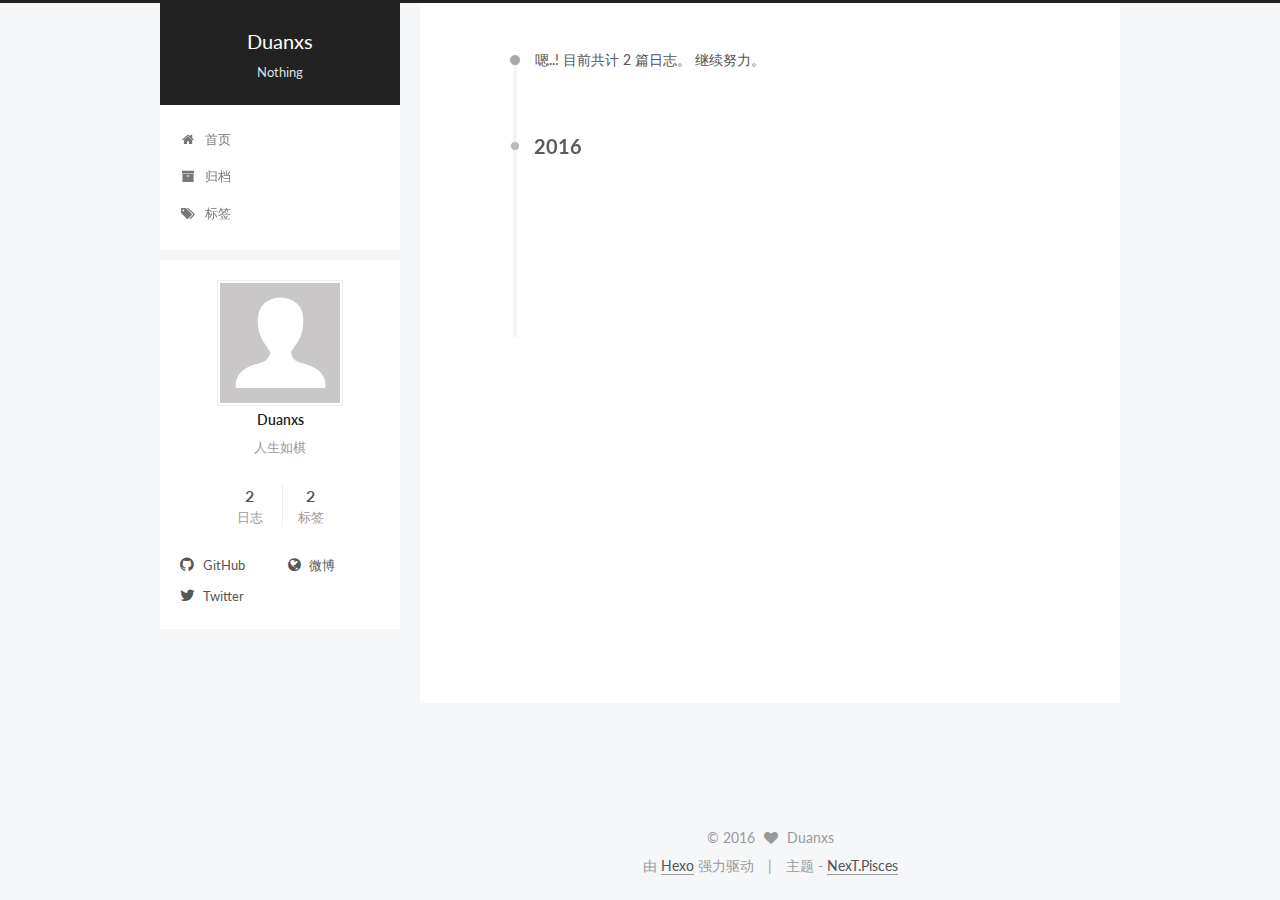
<file: archives/index.html>
<!doctype html>



  


<html class="theme-next pisces use-motion">
<head>
  <meta charset="UTF-8"/>
<meta http-equiv="X-UA-Compatible" content="IE=edge,chrome=1" />
<meta name="viewport" content="width=device-width, initial-scale=1, maximum-scale=1"/>



<meta http-equiv="Cache-Control" content="no-transform" />
<meta http-equiv="Cache-Control" content="no-siteapp" />



  <meta name="google-site-verification" content="iK6iTrVDYO6kZoRuIqj5ZGnDtsZG75s7BeiFEIf3OZ8" />










  
  
  <link href="/lib/fancybox/source/jquery.fancybox.css?v=2.1.5" rel="stylesheet" type="text/css" />




  
  
  
  

  
    
    
  

  

  

  

  

  
    
    
    <link href="//fonts.googleapis.com/css?family=Lato:300,300italic,400,400italic,700,700italic&subset=latin,latin-ext" rel="stylesheet" type="text/css">
  






<link href="/lib/font-awesome/css/font-awesome.min.css?v=4.4.0" rel="stylesheet" type="text/css" />

<link href="/css/main.css?v=5.0.1" rel="stylesheet" type="text/css" />


  <meta name="keywords" content="Hexo, NexT, Duanxs, 段晓松, 前端, html" />








  <link rel="shortcut icon" type="image/x-icon" href="/favicon.ico?v=5.0.1" />






<meta name="description" content="人生如棋">
<meta property="og:type" content="website">
<meta property="og:title" content="Duanxs">
<meta property="og:url" content="duanxs.com/archives/index.html">
<meta property="og:site_name" content="Duanxs">
<meta property="og:description" content="人生如棋">
<meta name="twitter:card" content="summary">
<meta name="twitter:title" content="Duanxs">
<meta name="twitter:description" content="人生如棋">



<script type="text/javascript" id="hexo.configuration">
  var NexT = window.NexT || {};
  var CONFIG = {
    scheme: 'Pisces',
    sidebar: {"position":"left","display":"post"},
    fancybox: true,
    motion: true,
    duoshuo: {
      userId: 6346095177727215000,
      author: '博主'
    }
  };
</script>

  <title> 归档 | Duanxs </title>
</head>

<body itemscope itemtype="http://schema.org/WebPage" lang="zh-Hans">

  










  
  
    
  

  <div class="container one-collumn sidebar-position-left  page-archive  ">
    <div class="headband"></div>

    <header id="header" class="header" itemscope itemtype="http://schema.org/WPHeader">
      <div class="header-inner"><div class="site-meta ">
  

  <div class="custom-logo-site-title">
    <a href="/"  class="brand" rel="start">
      <span class="logo-line-before"><i></i></span>
      <span class="site-title">Duanxs</span>
      <span class="logo-line-after"><i></i></span>
    </a>
  </div>
  <p class="site-subtitle">Nothing</p>
</div>

<div class="site-nav-toggle">
  <button>
    <span class="btn-bar"></span>
    <span class="btn-bar"></span>
    <span class="btn-bar"></span>
  </button>
</div>

<nav class="site-nav">
  

  
    <ul id="menu" class="menu">
      
        
        <li class="menu-item menu-item-home">
          <a href="/" rel="section">
            
              <i class="menu-item-icon fa fa-fw fa-home"></i> <br />
            
            首页
          </a>
        </li>
      
        
        <li class="menu-item menu-item-archives">
          <a href="/archives" rel="section">
            
              <i class="menu-item-icon fa fa-fw fa-archive"></i> <br />
            
            归档
          </a>
        </li>
      
        
        <li class="menu-item menu-item-tags">
          <a href="/tags" rel="section">
            
              <i class="menu-item-icon fa fa-fw fa-tags"></i> <br />
            
            标签
          </a>
        </li>
      

      
    </ul>
  

  
</nav>

 </div>
    </header>

    <main id="main" class="main">
      <div class="main-inner">
        <div class="content-wrap">
          <div id="content" class="content">
            

  <section id="posts" class="posts-collapse">
    <span class="archive-move-on"></span>

    <span class="archive-page-counter">
      
      
      
        
      
      嗯..! 目前共计 2 篇日志。 继续努力。
    </span>

    

      
      
      

      
        
        <div class="collection-title">
          <h2 class="archive-year motion-element" id="archive-year-2016">2016</h2>
        </div>
      
      

      

  <article class="post post-type-normal" itemscope itemtype="http://schema.org/Article">
    <header class="post-header">

      <h1 class="post-title">
        
            <a class="post-title-link" href="/2016/10/27/用Python实现汉诺塔递归算法详解/" itemprop="url">
              
                <span itemprop="name">用Python实现汉诺塔递归算法详解</span>
              
            </a>
        
      </h1>

      <div class="post-meta">
        <time class="post-time" itemprop="dateCreated"
              datetime="2016-10-27T17:55:21+08:00"
              content="2016-10-27" >
          10-27
        </time>
      </div>

    </header>
  </article>



    

      
      
      

      
      

      

  <article class="post post-type-normal" itemscope itemtype="http://schema.org/Article">
    <header class="post-header">

      <h1 class="post-title">
        
            <a class="post-title-link" href="/2016/09/12/hello-world/" itemprop="url">
              
                <span itemprop="name">我的第一篇文章</span>
              
            </a>
        
      </h1>

      <div class="post-meta">
        <time class="post-time" itemprop="dateCreated"
              datetime="2016-09-12T19:01:58+08:00"
              content="2016-09-12" >
          09-12
        </time>
      </div>

    </header>
  </article>



    

  </section>

  



          </div>
          


          

        </div>
        
          
  
  <div class="sidebar-toggle">
    <div class="sidebar-toggle-line-wrap">
      <span class="sidebar-toggle-line sidebar-toggle-line-first"></span>
      <span class="sidebar-toggle-line sidebar-toggle-line-middle"></span>
      <span class="sidebar-toggle-line sidebar-toggle-line-last"></span>
    </div>
  </div>

  <aside id="sidebar" class="sidebar">
    <div class="sidebar-inner">

      

      

      <section class="site-overview sidebar-panel  sidebar-panel-active ">
        <div class="site-author motion-element" itemprop="author" itemscope itemtype="http://schema.org/Person">
          <img class="site-author-image" itemprop="image"
               src="/images/avatar.gif"
               alt="Duanxs" />
          <p class="site-author-name" itemprop="name">Duanxs</p>
          <p class="site-description motion-element" itemprop="description">人生如棋</p>
        </div>
        <nav class="site-state motion-element">
          <div class="site-state-item site-state-posts">
            <a href="/archives">
              <span class="site-state-item-count">2</span>
              <span class="site-state-item-name">日志</span>
            </a>
          </div>

          

          
            <div class="site-state-item site-state-tags">
              <a href="/tags">
                <span class="site-state-item-count">2</span>
                <span class="site-state-item-name">标签</span>
              </a>
            </div>
          

        </nav>

        

        <div class="links-of-author motion-element">
          
            
              <span class="links-of-author-item">
                <a href="http://github.com/Duanxs" target="_blank" title="GitHub">
                  
                    <i class="fa fa-fw fa-github"></i>
                  
                  GitHub
                </a>
              </span>
            
              <span class="links-of-author-item">
                <a href="https://weibo.com/745680204" target="_blank" title="微博">
                  
                    <i class="fa fa-fw fa-globe"></i>
                  
                  微博
                </a>
              </span>
            
              <span class="links-of-author-item">
                <a href="https://twitter.com/duanxiaosong" target="_blank" title="Twitter">
                  
                    <i class="fa fa-fw fa-twitter"></i>
                  
                  Twitter
                </a>
              </span>
            
          
        </div>

        
        

        
        

      </section>

      

    </div>
  </aside>


        
      </div>
    </main>

    <footer id="footer" class="footer">
      <div class="footer-inner">
        <div class="copyright" >
  
  &copy; 
  <span itemprop="copyrightYear">2016</span>
  <span class="with-love">
    <i class="fa fa-heart"></i>
  </span>
  <span class="author" itemprop="copyrightHolder">Duanxs</span>
</div>

<div class="powered-by">
  由 <a class="theme-link" href="http://hexo.io">Hexo</a> 强力驱动
</div>

<div class="theme-info">
  主题 -
  <a class="theme-link" href="https://github.com/iissnan/hexo-theme-next">
    NexT.Pisces
  </a>
</div>

        

        
      </div>
    </footer>

    <div class="back-to-top">
      <i class="fa fa-arrow-up"></i>
    </div>
  </div>

  

<script type="text/javascript">
  if (Object.prototype.toString.call(window.Promise) !== '[object Function]') {
    window.Promise = null;
  }
</script>









  



  
  <script type="text/javascript" src="/lib/jquery/index.js?v=2.1.3"></script>

  
  <script type="text/javascript" src="/lib/fastclick/lib/fastclick.min.js?v=1.0.6"></script>

  
  <script type="text/javascript" src="/lib/jquery_lazyload/jquery.lazyload.js?v=1.9.7"></script>

  
  <script type="text/javascript" src="/lib/velocity/velocity.min.js?v=1.2.1"></script>

  
  <script type="text/javascript" src="/lib/velocity/velocity.ui.min.js?v=1.2.1"></script>

  
  <script type="text/javascript" src="/lib/fancybox/source/jquery.fancybox.pack.js?v=2.1.5"></script>


  


  <script type="text/javascript" src="/js/src/utils.js?v=5.0.1"></script>

  <script type="text/javascript" src="/js/src/motion.js?v=5.0.1"></script>



  
  


  <script type="text/javascript" src="/js/src/affix.js?v=5.0.1"></script>

  <script type="text/javascript" src="/js/src/schemes/pisces.js?v=5.0.1"></script>



  
  
    <script type="text/javascript" id="motion.page.archive">
      $('.archive-year').velocity('transition.slideLeftIn');
    </script>
  


  


  <script type="text/javascript" src="/js/src/bootstrap.js?v=5.0.1"></script>



  

  
    
  

  <script type="text/javascript">
    var duoshuoQuery = {short_name:"duanxs"};
    (function() {
      var ds = document.createElement('script');
      ds.type = 'text/javascript';ds.async = true;
      ds.id = 'duoshuo-script';
      ds.src = (document.location.protocol == 'https:' ? 'https:' : 'http:') + '//static.duoshuo.com/embed.js';
      ds.charset = 'UTF-8';
      (document.getElementsByTagName('head')[0]
      || document.getElementsByTagName('body')[0]).appendChild(ds);
    })();
  </script>

  
    
  





  
  
  
  <script type="text/x-mathjax-config">
    MathJax.Hub.Config({
      tex2jax: {
        inlineMath: [ ['$','$'], ["\\(","\\)"]  ],
        processEscapes: true,
        skipTags: ['script', 'noscript', 'style', 'textarea', 'pre', 'code']
      }
    });
  </script>

  <script type="text/x-mathjax-config">
    MathJax.Hub.Queue(function() {
      var all = MathJax.Hub.getAllJax(), i;
      for (i=0; i < all.length; i += 1) {
        all[i].SourceElement().parentNode.className += ' has-jax';
      }
    });
  </script>
  <script type="text/javascript" src="//cdn.mathjax.org/mathjax/latest/MathJax.js?config=TeX-AMS-MML_HTMLorMML"></script>


  

  

</body>
</html>
</file>
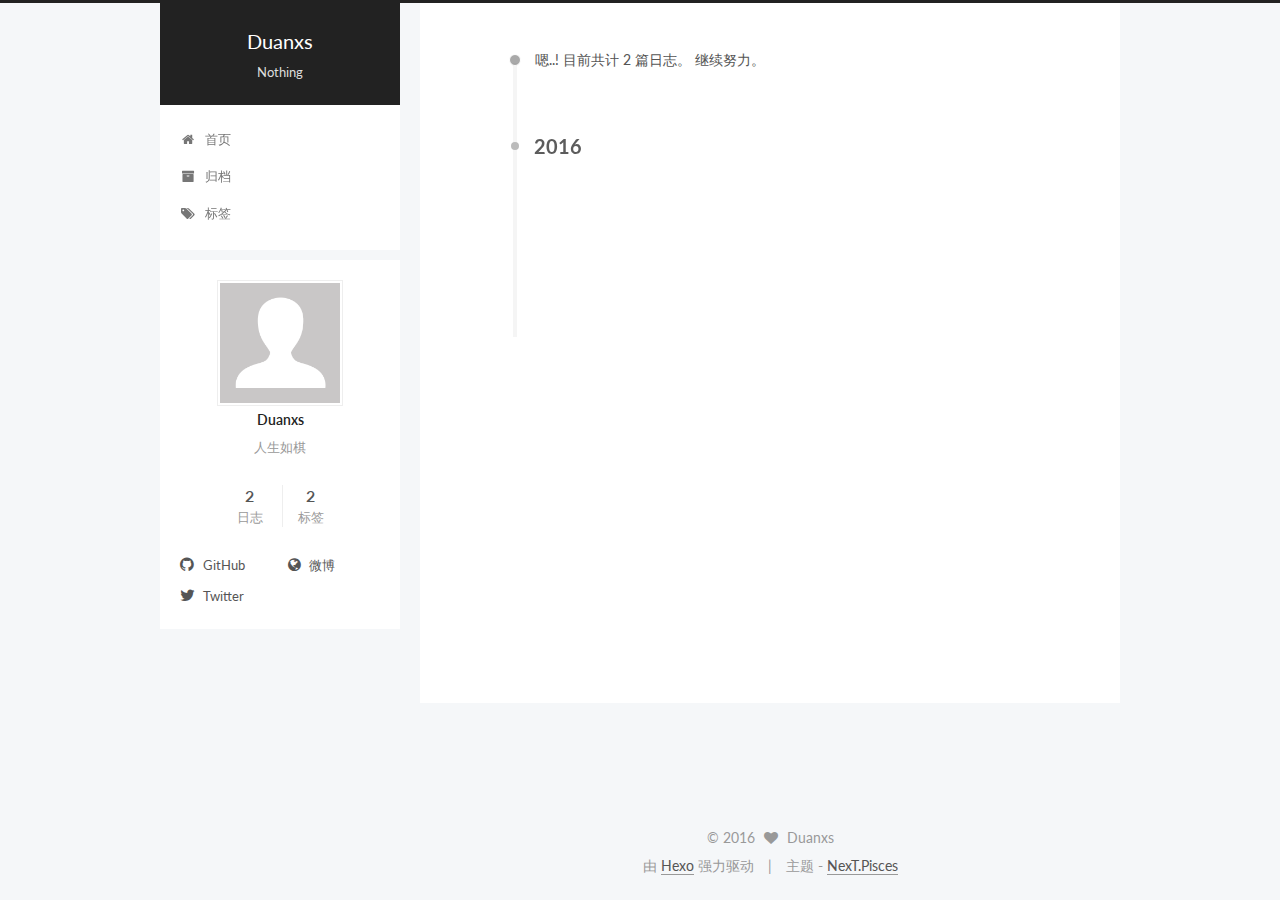
<file: archives/2016/index.html>
<!doctype html>



  


<html class="theme-next pisces use-motion">
<head>
  <meta charset="UTF-8"/>
<meta http-equiv="X-UA-Compatible" content="IE=edge,chrome=1" />
<meta name="viewport" content="width=device-width, initial-scale=1, maximum-scale=1"/>



<meta http-equiv="Cache-Control" content="no-transform" />
<meta http-equiv="Cache-Control" content="no-siteapp" />



  <meta name="google-site-verification" content="iK6iTrVDYO6kZoRuIqj5ZGnDtsZG75s7BeiFEIf3OZ8" />










  
  
  <link href="/lib/fancybox/source/jquery.fancybox.css?v=2.1.5" rel="stylesheet" type="text/css" />




  
  
  
  

  
    
    
  

  

  

  

  

  
    
    
    <link href="//fonts.googleapis.com/css?family=Lato:300,300italic,400,400italic,700,700italic&subset=latin,latin-ext" rel="stylesheet" type="text/css">
  






<link href="/lib/font-awesome/css/font-awesome.min.css?v=4.4.0" rel="stylesheet" type="text/css" />

<link href="/css/main.css?v=5.0.1" rel="stylesheet" type="text/css" />


  <meta name="keywords" content="Hexo, NexT, Duanxs, 段晓松, 前端, html" />








  <link rel="shortcut icon" type="image/x-icon" href="/favicon.ico?v=5.0.1" />






<meta name="description" content="人生如棋">
<meta property="og:type" content="website">
<meta property="og:title" content="Duanxs">
<meta property="og:url" content="duanxs.com/archives/2016/index.html">
<meta property="og:site_name" content="Duanxs">
<meta property="og:description" content="人生如棋">
<meta name="twitter:card" content="summary">
<meta name="twitter:title" content="Duanxs">
<meta name="twitter:description" content="人生如棋">



<script type="text/javascript" id="hexo.configuration">
  var NexT = window.NexT || {};
  var CONFIG = {
    scheme: 'Pisces',
    sidebar: {"position":"left","display":"post"},
    fancybox: true,
    motion: true,
    duoshuo: {
      userId: 6346095177727215000,
      author: '博主'
    }
  };
</script>

  <title> 归档 | Duanxs </title>
</head>

<body itemscope itemtype="http://schema.org/WebPage" lang="zh-Hans">

  










  
  
    
  

  <div class="container one-collumn sidebar-position-left  page-archive  ">
    <div class="headband"></div>

    <header id="header" class="header" itemscope itemtype="http://schema.org/WPHeader">
      <div class="header-inner"><div class="site-meta ">
  

  <div class="custom-logo-site-title">
    <a href="/"  class="brand" rel="start">
      <span class="logo-line-before"><i></i></span>
      <span class="site-title">Duanxs</span>
      <span class="logo-line-after"><i></i></span>
    </a>
  </div>
  <p class="site-subtitle">Nothing</p>
</div>

<div class="site-nav-toggle">
  <button>
    <span class="btn-bar"></span>
    <span class="btn-bar"></span>
    <span class="btn-bar"></span>
  </button>
</div>

<nav class="site-nav">
  

  
    <ul id="menu" class="menu">
      
        
        <li class="menu-item menu-item-home">
          <a href="/" rel="section">
            
              <i class="menu-item-icon fa fa-fw fa-home"></i> <br />
            
            首页
          </a>
        </li>
      
        
        <li class="menu-item menu-item-archives">
          <a href="/archives" rel="section">
            
              <i class="menu-item-icon fa fa-fw fa-archive"></i> <br />
            
            归档
          </a>
        </li>
      
        
        <li class="menu-item menu-item-tags">
          <a href="/tags" rel="section">
            
              <i class="menu-item-icon fa fa-fw fa-tags"></i> <br />
            
            标签
          </a>
        </li>
      

      
    </ul>
  

  
</nav>

 </div>
    </header>

    <main id="main" class="main">
      <div class="main-inner">
        <div class="content-wrap">
          <div id="content" class="content">
            

  <section id="posts" class="posts-collapse">
    <span class="archive-move-on"></span>

    <span class="archive-page-counter">
      
      
      
        
      
      嗯..! 目前共计 2 篇日志。 继续努力。
    </span>

    

      
      
      

      
        
        <div class="collection-title">
          <h2 class="archive-year motion-element" id="archive-year-2016">2016</h2>
        </div>
      
      

      

  <article class="post post-type-normal" itemscope itemtype="http://schema.org/Article">
    <header class="post-header">

      <h1 class="post-title">
        
            <a class="post-title-link" href="/2016/10/27/用Python实现汉诺塔递归算法详解/" itemprop="url">
              
                <span itemprop="name">用Python实现汉诺塔递归算法详解</span>
              
            </a>
        
      </h1>

      <div class="post-meta">
        <time class="post-time" itemprop="dateCreated"
              datetime="2016-10-27T17:55:21+08:00"
              content="2016-10-27" >
          10-27
        </time>
      </div>

    </header>
  </article>



    

      
      
      

      
      

      

  <article class="post post-type-normal" itemscope itemtype="http://schema.org/Article">
    <header class="post-header">

      <h1 class="post-title">
        
            <a class="post-title-link" href="/2016/09/12/hello-world/" itemprop="url">
              
                <span itemprop="name">我的第一篇文章</span>
              
            </a>
        
      </h1>

      <div class="post-meta">
        <time class="post-time" itemprop="dateCreated"
              datetime="2016-09-12T19:01:58+08:00"
              content="2016-09-12" >
          09-12
        </time>
      </div>

    </header>
  </article>



    

  </section>

  



          </div>
          


          

        </div>
        
          
  
  <div class="sidebar-toggle">
    <div class="sidebar-toggle-line-wrap">
      <span class="sidebar-toggle-line sidebar-toggle-line-first"></span>
      <span class="sidebar-toggle-line sidebar-toggle-line-middle"></span>
      <span class="sidebar-toggle-line sidebar-toggle-line-last"></span>
    </div>
  </div>

  <aside id="sidebar" class="sidebar">
    <div class="sidebar-inner">

      

      

      <section class="site-overview sidebar-panel  sidebar-panel-active ">
        <div class="site-author motion-element" itemprop="author" itemscope itemtype="http://schema.org/Person">
          <img class="site-author-image" itemprop="image"
               src="/images/avatar.gif"
               alt="Duanxs" />
          <p class="site-author-name" itemprop="name">Duanxs</p>
          <p class="site-description motion-element" itemprop="description">人生如棋</p>
        </div>
        <nav class="site-state motion-element">
          <div class="site-state-item site-state-posts">
            <a href="/archives">
              <span class="site-state-item-count">2</span>
              <span class="site-state-item-name">日志</span>
            </a>
          </div>

          

          
            <div class="site-state-item site-state-tags">
              <a href="/tags">
                <span class="site-state-item-count">2</span>
                <span class="site-state-item-name">标签</span>
              </a>
            </div>
          

        </nav>

        

        <div class="links-of-author motion-element">
          
            
              <span class="links-of-author-item">
                <a href="http://github.com/Duanxs" target="_blank" title="GitHub">
                  
                    <i class="fa fa-fw fa-github"></i>
                  
                  GitHub
                </a>
              </span>
            
              <span class="links-of-author-item">
                <a href="https://weibo.com/745680204" target="_blank" title="微博">
                  
                    <i class="fa fa-fw fa-globe"></i>
                  
                  微博
                </a>
              </span>
            
              <span class="links-of-author-item">
                <a href="https://twitter.com/duanxiaosong" target="_blank" title="Twitter">
                  
                    <i class="fa fa-fw fa-twitter"></i>
                  
                  Twitter
                </a>
              </span>
            
          
        </div>

        
        

        
        

      </section>

      

    </div>
  </aside>


        
      </div>
    </main>

    <footer id="footer" class="footer">
      <div class="footer-inner">
        <div class="copyright" >
  
  &copy; 
  <span itemprop="copyrightYear">2016</span>
  <span class="with-love">
    <i class="fa fa-heart"></i>
  </span>
  <span class="author" itemprop="copyrightHolder">Duanxs</span>
</div>

<div class="powered-by">
  由 <a class="theme-link" href="http://hexo.io">Hexo</a> 强力驱动
</div>

<div class="theme-info">
  主题 -
  <a class="theme-link" href="https://github.com/iissnan/hexo-theme-next">
    NexT.Pisces
  </a>
</div>

        

        
      </div>
    </footer>

    <div class="back-to-top">
      <i class="fa fa-arrow-up"></i>
    </div>
  </div>

  

<script type="text/javascript">
  if (Object.prototype.toString.call(window.Promise) !== '[object Function]') {
    window.Promise = null;
  }
</script>









  



  
  <script type="text/javascript" src="/lib/jquery/index.js?v=2.1.3"></script>

  
  <script type="text/javascript" src="/lib/fastclick/lib/fastclick.min.js?v=1.0.6"></script>

  
  <script type="text/javascript" src="/lib/jquery_lazyload/jquery.lazyload.js?v=1.9.7"></script>

  
  <script type="text/javascript" src="/lib/velocity/velocity.min.js?v=1.2.1"></script>

  
  <script type="text/javascript" src="/lib/velocity/velocity.ui.min.js?v=1.2.1"></script>

  
  <script type="text/javascript" src="/lib/fancybox/source/jquery.fancybox.pack.js?v=2.1.5"></script>


  


  <script type="text/javascript" src="/js/src/utils.js?v=5.0.1"></script>

  <script type="text/javascript" src="/js/src/motion.js?v=5.0.1"></script>



  
  


  <script type="text/javascript" src="/js/src/affix.js?v=5.0.1"></script>

  <script type="text/javascript" src="/js/src/schemes/pisces.js?v=5.0.1"></script>



  
  
    <script type="text/javascript" id="motion.page.archive">
      $('.archive-year').velocity('transition.slideLeftIn');
    </script>
  


  


  <script type="text/javascript" src="/js/src/bootstrap.js?v=5.0.1"></script>



  

  
    
  

  <script type="text/javascript">
    var duoshuoQuery = {short_name:"duanxs"};
    (function() {
      var ds = document.createElement('script');
      ds.type = 'text/javascript';ds.async = true;
      ds.id = 'duoshuo-script';
      ds.src = (document.location.protocol == 'https:' ? 'https:' : 'http:') + '//static.duoshuo.com/embed.js';
      ds.charset = 'UTF-8';
      (document.getElementsByTagName('head')[0]
      || document.getElementsByTagName('body')[0]).appendChild(ds);
    })();
  </script>

  
    
  





  
  
  
  <script type="text/x-mathjax-config">
    MathJax.Hub.Config({
      tex2jax: {
        inlineMath: [ ['$','$'], ["\\(","\\)"]  ],
        processEscapes: true,
        skipTags: ['script', 'noscript', 'style', 'textarea', 'pre', 'code']
      }
    });
  </script>

  <script type="text/x-mathjax-config">
    MathJax.Hub.Queue(function() {
      var all = MathJax.Hub.getAllJax(), i;
      for (i=0; i < all.length; i += 1) {
        all[i].SourceElement().parentNode.className += ' has-jax';
      }
    });
  </script>
  <script type="text/javascript" src="//cdn.mathjax.org/mathjax/latest/MathJax.js?config=TeX-AMS-MML_HTMLorMML"></script>


  

  

</body>
</html>
</file>
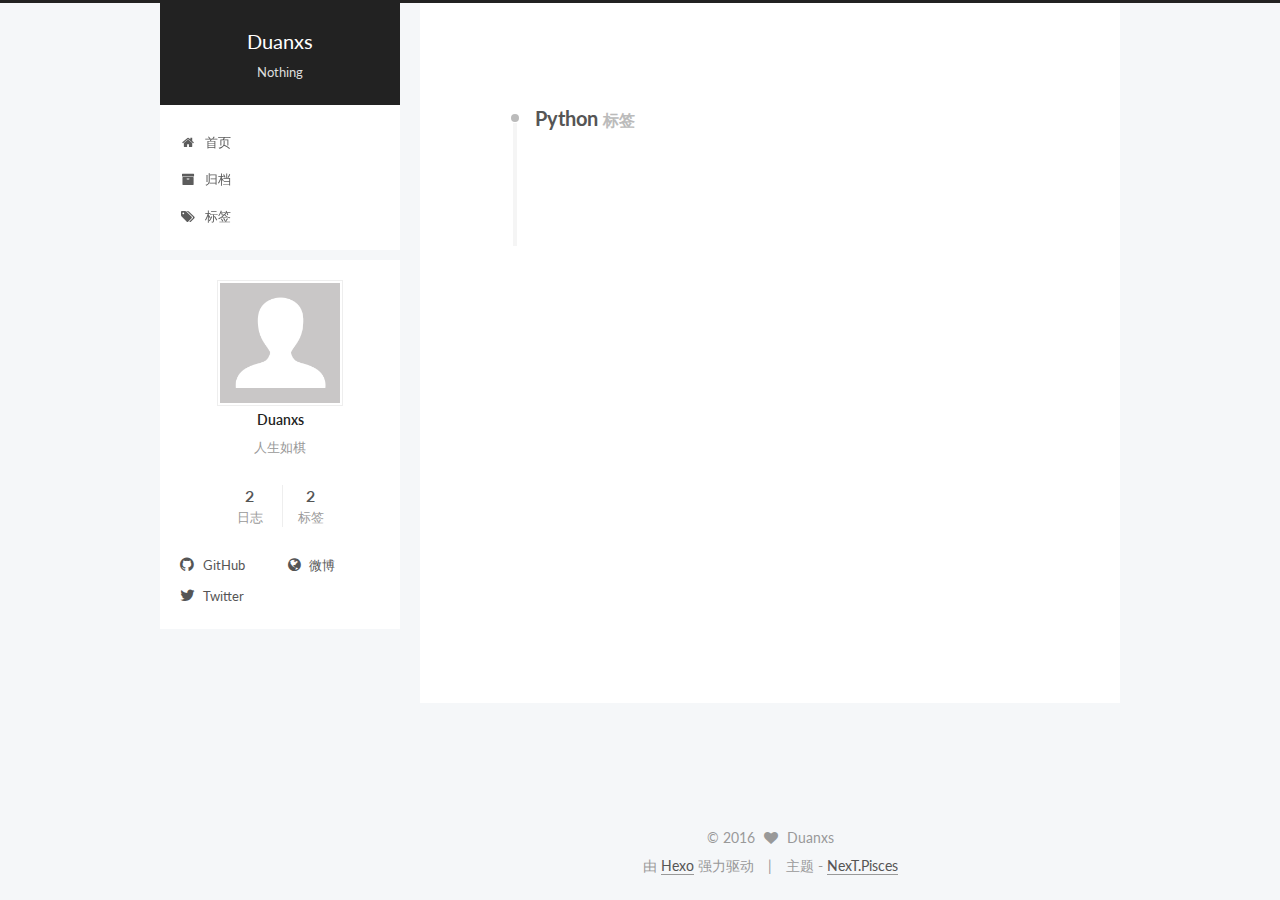
<file: tags/Python/index.html>
<!doctype html>



  


<html class="theme-next pisces use-motion">
<head>
  <meta charset="UTF-8"/>
<meta http-equiv="X-UA-Compatible" content="IE=edge,chrome=1" />
<meta name="viewport" content="width=device-width, initial-scale=1, maximum-scale=1"/>



<meta http-equiv="Cache-Control" content="no-transform" />
<meta http-equiv="Cache-Control" content="no-siteapp" />



  <meta name="google-site-verification" content="iK6iTrVDYO6kZoRuIqj5ZGnDtsZG75s7BeiFEIf3OZ8" />










  
  
  <link href="/lib/fancybox/source/jquery.fancybox.css?v=2.1.5" rel="stylesheet" type="text/css" />




  
  
  
  

  
    
    
  

  

  

  

  

  
    
    
    <link href="//fonts.googleapis.com/css?family=Lato:300,300italic,400,400italic,700,700italic&subset=latin,latin-ext" rel="stylesheet" type="text/css">
  






<link href="/lib/font-awesome/css/font-awesome.min.css?v=4.4.0" rel="stylesheet" type="text/css" />

<link href="/css/main.css?v=5.0.1" rel="stylesheet" type="text/css" />


  <meta name="keywords" content="Hexo, NexT, Duanxs, 段晓松, 前端, html" />








  <link rel="shortcut icon" type="image/x-icon" href="/favicon.ico?v=5.0.1" />






<meta name="description" content="人生如棋">
<meta property="og:type" content="website">
<meta property="og:title" content="Duanxs">
<meta property="og:url" content="duanxs.com/tags/Python/index.html">
<meta property="og:site_name" content="Duanxs">
<meta property="og:description" content="人生如棋">
<meta name="twitter:card" content="summary">
<meta name="twitter:title" content="Duanxs">
<meta name="twitter:description" content="人生如棋">



<script type="text/javascript" id="hexo.configuration">
  var NexT = window.NexT || {};
  var CONFIG = {
    scheme: 'Pisces',
    sidebar: {"position":"left","display":"post"},
    fancybox: true,
    motion: true,
    duoshuo: {
      userId: 6346095177727215000,
      author: '博主'
    }
  };
</script>

  <title> 标签: Python | Duanxs </title>
</head>

<body itemscope itemtype="http://schema.org/WebPage" lang="zh-Hans">

  










  
  
    
  

  <div class="container one-collumn sidebar-position-left  ">
    <div class="headband"></div>

    <header id="header" class="header" itemscope itemtype="http://schema.org/WPHeader">
      <div class="header-inner"><div class="site-meta ">
  

  <div class="custom-logo-site-title">
    <a href="/"  class="brand" rel="start">
      <span class="logo-line-before"><i></i></span>
      <span class="site-title">Duanxs</span>
      <span class="logo-line-after"><i></i></span>
    </a>
  </div>
  <p class="site-subtitle">Nothing</p>
</div>

<div class="site-nav-toggle">
  <button>
    <span class="btn-bar"></span>
    <span class="btn-bar"></span>
    <span class="btn-bar"></span>
  </button>
</div>

<nav class="site-nav">
  

  
    <ul id="menu" class="menu">
      
        
        <li class="menu-item menu-item-home">
          <a href="/" rel="section">
            
              <i class="menu-item-icon fa fa-fw fa-home"></i> <br />
            
            首页
          </a>
        </li>
      
        
        <li class="menu-item menu-item-archives">
          <a href="/archives" rel="section">
            
              <i class="menu-item-icon fa fa-fw fa-archive"></i> <br />
            
            归档
          </a>
        </li>
      
        
        <li class="menu-item menu-item-tags">
          <a href="/tags" rel="section">
            
              <i class="menu-item-icon fa fa-fw fa-tags"></i> <br />
            
            标签
          </a>
        </li>
      

      
    </ul>
  

  
</nav>

 </div>
    </header>

    <main id="main" class="main">
      <div class="main-inner">
        <div class="content-wrap">
          <div id="content" class="content">
            

  <div id="posts" class="posts-collapse">
    <div class="collection-title">
      <h2 >
        Python
        <small>标签</small>
      </h2>
    </div>

    
      

  <article class="post post-type-normal" itemscope itemtype="http://schema.org/Article">
    <header class="post-header">

      <h1 class="post-title">
        
            <a class="post-title-link" href="/2016/10/27/用Python实现汉诺塔递归算法详解/" itemprop="url">
              
                <span itemprop="name">用Python实现汉诺塔递归算法详解</span>
              
            </a>
        
      </h1>

      <div class="post-meta">
        <time class="post-time" itemprop="dateCreated"
              datetime="2016-10-27T17:55:21+08:00"
              content="2016-10-27" >
          10-27
        </time>
      </div>

    </header>
  </article>


    
  </div>

  


          </div>
          


          

        </div>
        
          
  
  <div class="sidebar-toggle">
    <div class="sidebar-toggle-line-wrap">
      <span class="sidebar-toggle-line sidebar-toggle-line-first"></span>
      <span class="sidebar-toggle-line sidebar-toggle-line-middle"></span>
      <span class="sidebar-toggle-line sidebar-toggle-line-last"></span>
    </div>
  </div>

  <aside id="sidebar" class="sidebar">
    <div class="sidebar-inner">

      

      

      <section class="site-overview sidebar-panel  sidebar-panel-active ">
        <div class="site-author motion-element" itemprop="author" itemscope itemtype="http://schema.org/Person">
          <img class="site-author-image" itemprop="image"
               src="/images/avatar.gif"
               alt="Duanxs" />
          <p class="site-author-name" itemprop="name">Duanxs</p>
          <p class="site-description motion-element" itemprop="description">人生如棋</p>
        </div>
        <nav class="site-state motion-element">
          <div class="site-state-item site-state-posts">
            <a href="/archives">
              <span class="site-state-item-count">2</span>
              <span class="site-state-item-name">日志</span>
            </a>
          </div>

          

          
            <div class="site-state-item site-state-tags">
              <a href="/tags">
                <span class="site-state-item-count">2</span>
                <span class="site-state-item-name">标签</span>
              </a>
            </div>
          

        </nav>

        

        <div class="links-of-author motion-element">
          
            
              <span class="links-of-author-item">
                <a href="http://github.com/Duanxs" target="_blank" title="GitHub">
                  
                    <i class="fa fa-fw fa-github"></i>
                  
                  GitHub
                </a>
              </span>
            
              <span class="links-of-author-item">
                <a href="https://weibo.com/745680204" target="_blank" title="微博">
                  
                    <i class="fa fa-fw fa-globe"></i>
                  
                  微博
                </a>
              </span>
            
              <span class="links-of-author-item">
                <a href="https://twitter.com/duanxiaosong" target="_blank" title="Twitter">
                  
                    <i class="fa fa-fw fa-twitter"></i>
                  
                  Twitter
                </a>
              </span>
            
          
        </div>

        
        

        
        

      </section>

      

    </div>
  </aside>


        
      </div>
    </main>

    <footer id="footer" class="footer">
      <div class="footer-inner">
        <div class="copyright" >
  
  &copy; 
  <span itemprop="copyrightYear">2016</span>
  <span class="with-love">
    <i class="fa fa-heart"></i>
  </span>
  <span class="author" itemprop="copyrightHolder">Duanxs</span>
</div>

<div class="powered-by">
  由 <a class="theme-link" href="http://hexo.io">Hexo</a> 强力驱动
</div>

<div class="theme-info">
  主题 -
  <a class="theme-link" href="https://github.com/iissnan/hexo-theme-next">
    NexT.Pisces
  </a>
</div>

        

        
      </div>
    </footer>

    <div class="back-to-top">
      <i class="fa fa-arrow-up"></i>
    </div>
  </div>

  

<script type="text/javascript">
  if (Object.prototype.toString.call(window.Promise) !== '[object Function]') {
    window.Promise = null;
  }
</script>









  



  
  <script type="text/javascript" src="/lib/jquery/index.js?v=2.1.3"></script>

  
  <script type="text/javascript" src="/lib/fastclick/lib/fastclick.min.js?v=1.0.6"></script>

  
  <script type="text/javascript" src="/lib/jquery_lazyload/jquery.lazyload.js?v=1.9.7"></script>

  
  <script type="text/javascript" src="/lib/velocity/velocity.min.js?v=1.2.1"></script>

  
  <script type="text/javascript" src="/lib/velocity/velocity.ui.min.js?v=1.2.1"></script>

  
  <script type="text/javascript" src="/lib/fancybox/source/jquery.fancybox.pack.js?v=2.1.5"></script>


  


  <script type="text/javascript" src="/js/src/utils.js?v=5.0.1"></script>

  <script type="text/javascript" src="/js/src/motion.js?v=5.0.1"></script>



  
  


  <script type="text/javascript" src="/js/src/affix.js?v=5.0.1"></script>

  <script type="text/javascript" src="/js/src/schemes/pisces.js?v=5.0.1"></script>



  

  


  <script type="text/javascript" src="/js/src/bootstrap.js?v=5.0.1"></script>



  

  
    
  

  <script type="text/javascript">
    var duoshuoQuery = {short_name:"duanxs"};
    (function() {
      var ds = document.createElement('script');
      ds.type = 'text/javascript';ds.async = true;
      ds.id = 'duoshuo-script';
      ds.src = (document.location.protocol == 'https:' ? 'https:' : 'http:') + '//static.duoshuo.com/embed.js';
      ds.charset = 'UTF-8';
      (document.getElementsByTagName('head')[0]
      || document.getElementsByTagName('body')[0]).appendChild(ds);
    })();
  </script>

  
    
  





  
  
  
  <script type="text/x-mathjax-config">
    MathJax.Hub.Config({
      tex2jax: {
        inlineMath: [ ['$','$'], ["\\(","\\)"]  ],
        processEscapes: true,
        skipTags: ['script', 'noscript', 'style', 'textarea', 'pre', 'code']
      }
    });
  </script>

  <script type="text/x-mathjax-config">
    MathJax.Hub.Queue(function() {
      var all = MathJax.Hub.getAllJax(), i;
      for (i=0; i < all.length; i += 1) {
        all[i].SourceElement().parentNode.className += ' has-jax';
      }
    });
  </script>
  <script type="text/javascript" src="//cdn.mathjax.org/mathjax/latest/MathJax.js?config=TeX-AMS-MML_HTMLorMML"></script>


  

  

</body>
</html>
</file>
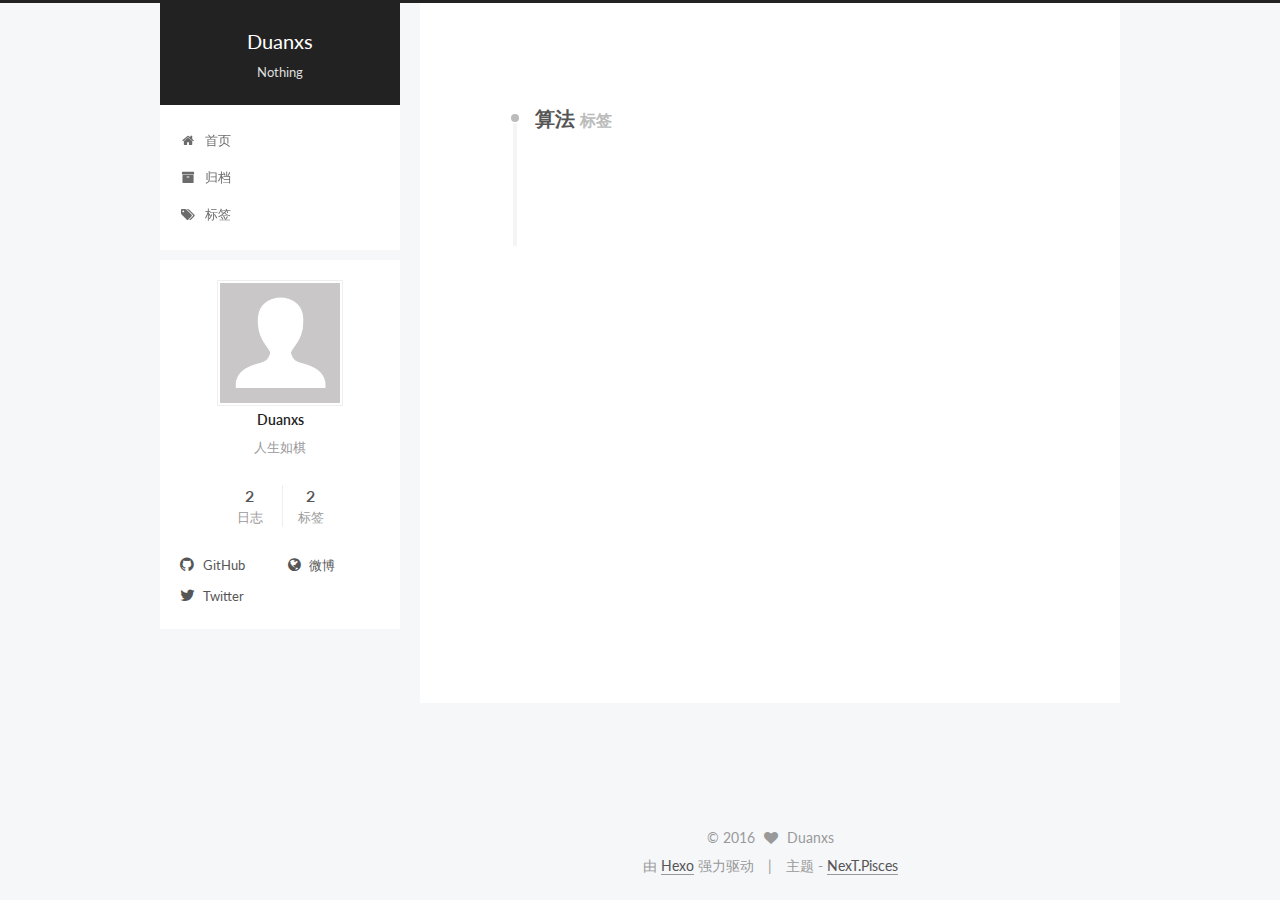
<file: tags/算法/index.html>
<!doctype html>



  


<html class="theme-next pisces use-motion">
<head>
  <meta charset="UTF-8"/>
<meta http-equiv="X-UA-Compatible" content="IE=edge,chrome=1" />
<meta name="viewport" content="width=device-width, initial-scale=1, maximum-scale=1"/>



<meta http-equiv="Cache-Control" content="no-transform" />
<meta http-equiv="Cache-Control" content="no-siteapp" />



  <meta name="google-site-verification" content="iK6iTrVDYO6kZoRuIqj5ZGnDtsZG75s7BeiFEIf3OZ8" />










  
  
  <link href="/lib/fancybox/source/jquery.fancybox.css?v=2.1.5" rel="stylesheet" type="text/css" />




  
  
  
  

  
    
    
  

  

  

  

  

  
    
    
    <link href="//fonts.googleapis.com/css?family=Lato:300,300italic,400,400italic,700,700italic&subset=latin,latin-ext" rel="stylesheet" type="text/css">
  






<link href="/lib/font-awesome/css/font-awesome.min.css?v=4.4.0" rel="stylesheet" type="text/css" />

<link href="/css/main.css?v=5.0.1" rel="stylesheet" type="text/css" />


  <meta name="keywords" content="Hexo, NexT, Duanxs, 段晓松, 前端, html" />








  <link rel="shortcut icon" type="image/x-icon" href="/favicon.ico?v=5.0.1" />






<meta name="description" content="人生如棋">
<meta property="og:type" content="website">
<meta property="og:title" content="Duanxs">
<meta property="og:url" content="duanxs.com/tags/算法/index.html">
<meta property="og:site_name" content="Duanxs">
<meta property="og:description" content="人生如棋">
<meta name="twitter:card" content="summary">
<meta name="twitter:title" content="Duanxs">
<meta name="twitter:description" content="人生如棋">



<script type="text/javascript" id="hexo.configuration">
  var NexT = window.NexT || {};
  var CONFIG = {
    scheme: 'Pisces',
    sidebar: {"position":"left","display":"post"},
    fancybox: true,
    motion: true,
    duoshuo: {
      userId: 6346095177727215000,
      author: '博主'
    }
  };
</script>

  <title> 标签: 算法 | Duanxs </title>
</head>

<body itemscope itemtype="http://schema.org/WebPage" lang="zh-Hans">

  










  
  
    
  

  <div class="container one-collumn sidebar-position-left  ">
    <div class="headband"></div>

    <header id="header" class="header" itemscope itemtype="http://schema.org/WPHeader">
      <div class="header-inner"><div class="site-meta ">
  

  <div class="custom-logo-site-title">
    <a href="/"  class="brand" rel="start">
      <span class="logo-line-before"><i></i></span>
      <span class="site-title">Duanxs</span>
      <span class="logo-line-after"><i></i></span>
    </a>
  </div>
  <p class="site-subtitle">Nothing</p>
</div>

<div class="site-nav-toggle">
  <button>
    <span class="btn-bar"></span>
    <span class="btn-bar"></span>
    <span class="btn-bar"></span>
  </button>
</div>

<nav class="site-nav">
  

  
    <ul id="menu" class="menu">
      
        
        <li class="menu-item menu-item-home">
          <a href="/" rel="section">
            
              <i class="menu-item-icon fa fa-fw fa-home"></i> <br />
            
            首页
          </a>
        </li>
      
        
        <li class="menu-item menu-item-archives">
          <a href="/archives" rel="section">
            
              <i class="menu-item-icon fa fa-fw fa-archive"></i> <br />
            
            归档
          </a>
        </li>
      
        
        <li class="menu-item menu-item-tags">
          <a href="/tags" rel="section">
            
              <i class="menu-item-icon fa fa-fw fa-tags"></i> <br />
            
            标签
          </a>
        </li>
      

      
    </ul>
  

  
</nav>

 </div>
    </header>

    <main id="main" class="main">
      <div class="main-inner">
        <div class="content-wrap">
          <div id="content" class="content">
            

  <div id="posts" class="posts-collapse">
    <div class="collection-title">
      <h2 >
        算法
        <small>标签</small>
      </h2>
    </div>

    
      

  <article class="post post-type-normal" itemscope itemtype="http://schema.org/Article">
    <header class="post-header">

      <h1 class="post-title">
        
            <a class="post-title-link" href="/2016/10/27/用Python实现汉诺塔递归算法详解/" itemprop="url">
              
                <span itemprop="name">用Python实现汉诺塔递归算法详解</span>
              
            </a>
        
      </h1>

      <div class="post-meta">
        <time class="post-time" itemprop="dateCreated"
              datetime="2016-10-27T17:55:21+08:00"
              content="2016-10-27" >
          10-27
        </time>
      </div>

    </header>
  </article>


    
  </div>

  


          </div>
          


          

        </div>
        
          
  
  <div class="sidebar-toggle">
    <div class="sidebar-toggle-line-wrap">
      <span class="sidebar-toggle-line sidebar-toggle-line-first"></span>
      <span class="sidebar-toggle-line sidebar-toggle-line-middle"></span>
      <span class="sidebar-toggle-line sidebar-toggle-line-last"></span>
    </div>
  </div>

  <aside id="sidebar" class="sidebar">
    <div class="sidebar-inner">

      

      

      <section class="site-overview sidebar-panel  sidebar-panel-active ">
        <div class="site-author motion-element" itemprop="author" itemscope itemtype="http://schema.org/Person">
          <img class="site-author-image" itemprop="image"
               src="/images/avatar.gif"
               alt="Duanxs" />
          <p class="site-author-name" itemprop="name">Duanxs</p>
          <p class="site-description motion-element" itemprop="description">人生如棋</p>
        </div>
        <nav class="site-state motion-element">
          <div class="site-state-item site-state-posts">
            <a href="/archives">
              <span class="site-state-item-count">2</span>
              <span class="site-state-item-name">日志</span>
            </a>
          </div>

          

          
            <div class="site-state-item site-state-tags">
              <a href="/tags">
                <span class="site-state-item-count">2</span>
                <span class="site-state-item-name">标签</span>
              </a>
            </div>
          

        </nav>

        

        <div class="links-of-author motion-element">
          
            
              <span class="links-of-author-item">
                <a href="http://github.com/Duanxs" target="_blank" title="GitHub">
                  
                    <i class="fa fa-fw fa-github"></i>
                  
                  GitHub
                </a>
              </span>
            
              <span class="links-of-author-item">
                <a href="https://weibo.com/745680204" target="_blank" title="微博">
                  
                    <i class="fa fa-fw fa-globe"></i>
                  
                  微博
                </a>
              </span>
            
              <span class="links-of-author-item">
                <a href="https://twitter.com/duanxiaosong" target="_blank" title="Twitter">
                  
                    <i class="fa fa-fw fa-twitter"></i>
                  
                  Twitter
                </a>
              </span>
            
          
        </div>

        
        

        
        

      </section>

      

    </div>
  </aside>


        
      </div>
    </main>

    <footer id="footer" class="footer">
      <div class="footer-inner">
        <div class="copyright" >
  
  &copy; 
  <span itemprop="copyrightYear">2016</span>
  <span class="with-love">
    <i class="fa fa-heart"></i>
  </span>
  <span class="author" itemprop="copyrightHolder">Duanxs</span>
</div>

<div class="powered-by">
  由 <a class="theme-link" href="http://hexo.io">Hexo</a> 强力驱动
</div>

<div class="theme-info">
  主题 -
  <a class="theme-link" href="https://github.com/iissnan/hexo-theme-next">
    NexT.Pisces
  </a>
</div>

        

        
      </div>
    </footer>

    <div class="back-to-top">
      <i class="fa fa-arrow-up"></i>
    </div>
  </div>

  

<script type="text/javascript">
  if (Object.prototype.toString.call(window.Promise) !== '[object Function]') {
    window.Promise = null;
  }
</script>









  



  
  <script type="text/javascript" src="/lib/jquery/index.js?v=2.1.3"></script>

  
  <script type="text/javascript" src="/lib/fastclick/lib/fastclick.min.js?v=1.0.6"></script>

  
  <script type="text/javascript" src="/lib/jquery_lazyload/jquery.lazyload.js?v=1.9.7"></script>

  
  <script type="text/javascript" src="/lib/velocity/velocity.min.js?v=1.2.1"></script>

  
  <script type="text/javascript" src="/lib/velocity/velocity.ui.min.js?v=1.2.1"></script>

  
  <script type="text/javascript" src="/lib/fancybox/source/jquery.fancybox.pack.js?v=2.1.5"></script>


  


  <script type="text/javascript" src="/js/src/utils.js?v=5.0.1"></script>

  <script type="text/javascript" src="/js/src/motion.js?v=5.0.1"></script>



  
  


  <script type="text/javascript" src="/js/src/affix.js?v=5.0.1"></script>

  <script type="text/javascript" src="/js/src/schemes/pisces.js?v=5.0.1"></script>



  

  


  <script type="text/javascript" src="/js/src/bootstrap.js?v=5.0.1"></script>



  

  
    
  

  <script type="text/javascript">
    var duoshuoQuery = {short_name:"duanxs"};
    (function() {
      var ds = document.createElement('script');
      ds.type = 'text/javascript';ds.async = true;
      ds.id = 'duoshuo-script';
      ds.src = (document.location.protocol == 'https:' ? 'https:' : 'http:') + '//static.duoshuo.com/embed.js';
      ds.charset = 'UTF-8';
      (document.getElementsByTagName('head')[0]
      || document.getElementsByTagName('body')[0]).appendChild(ds);
    })();
  </script>

  
    
  





  
  
  
  <script type="text/x-mathjax-config">
    MathJax.Hub.Config({
      tex2jax: {
        inlineMath: [ ['$','$'], ["\\(","\\)"]  ],
        processEscapes: true,
        skipTags: ['script', 'noscript', 'style', 'textarea', 'pre', 'code']
      }
    });
  </script>

  <script type="text/x-mathjax-config">
    MathJax.Hub.Queue(function() {
      var all = MathJax.Hub.getAllJax(), i;
      for (i=0; i < all.length; i += 1) {
        all[i].SourceElement().parentNode.className += ' has-jax';
      }
    });
  </script>
  <script type="text/javascript" src="//cdn.mathjax.org/mathjax/latest/MathJax.js?config=TeX-AMS-MML_HTMLorMML"></script>


  

  

</body>
</html>
</file>
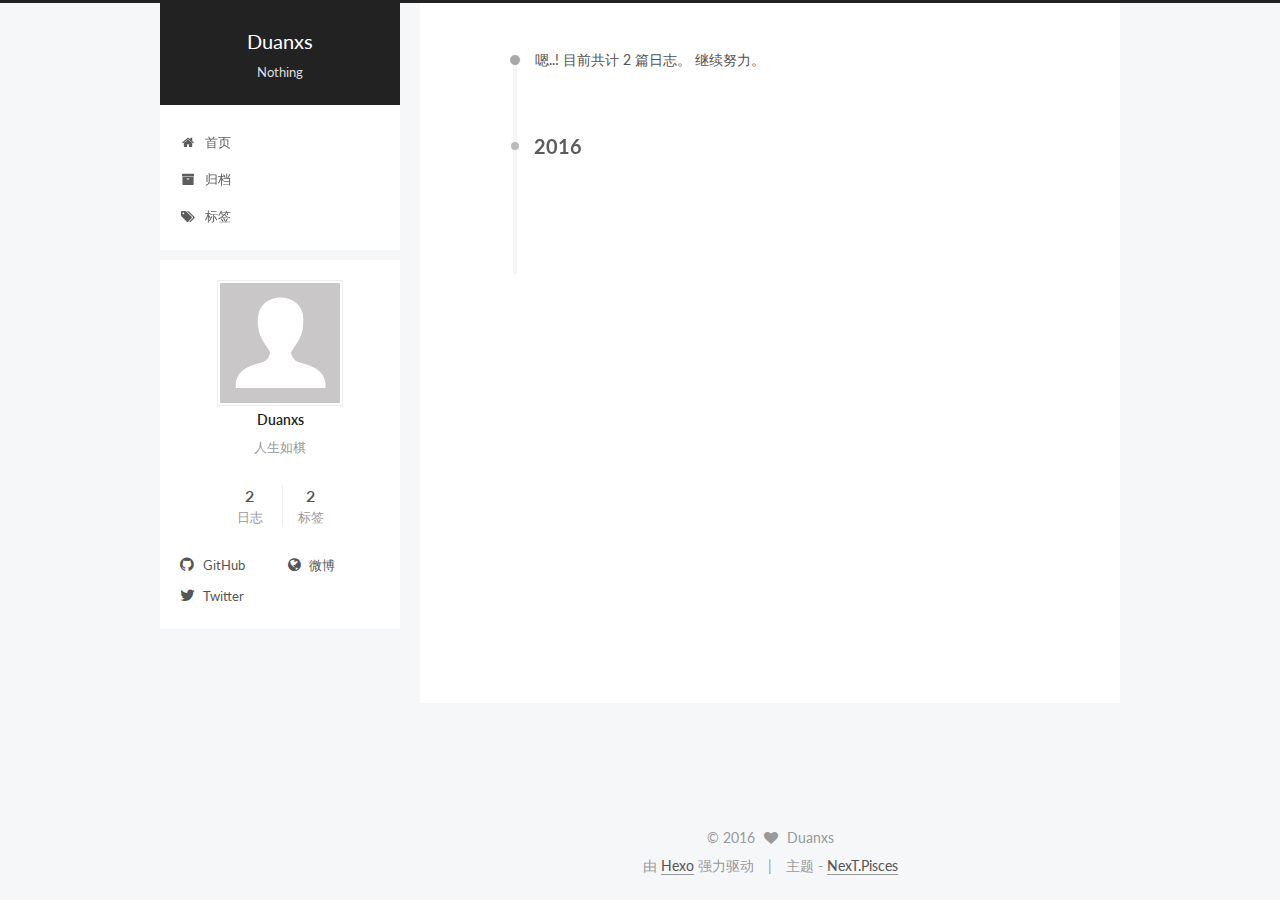
<file: archives/2016/09/index.html>
<!doctype html>



  


<html class="theme-next pisces use-motion">
<head>
  <meta charset="UTF-8"/>
<meta http-equiv="X-UA-Compatible" content="IE=edge,chrome=1" />
<meta name="viewport" content="width=device-width, initial-scale=1, maximum-scale=1"/>



<meta http-equiv="Cache-Control" content="no-transform" />
<meta http-equiv="Cache-Control" content="no-siteapp" />



  <meta name="google-site-verification" content="iK6iTrVDYO6kZoRuIqj5ZGnDtsZG75s7BeiFEIf3OZ8" />










  
  
  <link href="/lib/fancybox/source/jquery.fancybox.css?v=2.1.5" rel="stylesheet" type="text/css" />




  
  
  
  

  
    
    
  

  

  

  

  

  
    
    
    <link href="//fonts.googleapis.com/css?family=Lato:300,300italic,400,400italic,700,700italic&subset=latin,latin-ext" rel="stylesheet" type="text/css">
  






<link href="/lib/font-awesome/css/font-awesome.min.css?v=4.4.0" rel="stylesheet" type="text/css" />

<link href="/css/main.css?v=5.0.1" rel="stylesheet" type="text/css" />


  <meta name="keywords" content="Hexo, NexT, Duanxs, 段晓松, 前端, html" />








  <link rel="shortcut icon" type="image/x-icon" href="/favicon.ico?v=5.0.1" />






<meta name="description" content="人生如棋">
<meta property="og:type" content="website">
<meta property="og:title" content="Duanxs">
<meta property="og:url" content="duanxs.com/archives/2016/09/index.html">
<meta property="og:site_name" content="Duanxs">
<meta property="og:description" content="人生如棋">
<meta name="twitter:card" content="summary">
<meta name="twitter:title" content="Duanxs">
<meta name="twitter:description" content="人生如棋">



<script type="text/javascript" id="hexo.configuration">
  var NexT = window.NexT || {};
  var CONFIG = {
    scheme: 'Pisces',
    sidebar: {"position":"left","display":"post"},
    fancybox: true,
    motion: true,
    duoshuo: {
      userId: 6346095177727215000,
      author: '博主'
    }
  };
</script>

  <title> 归档 | Duanxs </title>
</head>

<body itemscope itemtype="http://schema.org/WebPage" lang="zh-Hans">

  










  
  
    
  

  <div class="container one-collumn sidebar-position-left  page-archive  ">
    <div class="headband"></div>

    <header id="header" class="header" itemscope itemtype="http://schema.org/WPHeader">
      <div class="header-inner"><div class="site-meta ">
  

  <div class="custom-logo-site-title">
    <a href="/"  class="brand" rel="start">
      <span class="logo-line-before"><i></i></span>
      <span class="site-title">Duanxs</span>
      <span class="logo-line-after"><i></i></span>
    </a>
  </div>
  <p class="site-subtitle">Nothing</p>
</div>

<div class="site-nav-toggle">
  <button>
    <span class="btn-bar"></span>
    <span class="btn-bar"></span>
    <span class="btn-bar"></span>
  </button>
</div>

<nav class="site-nav">
  

  
    <ul id="menu" class="menu">
      
        
        <li class="menu-item menu-item-home">
          <a href="/" rel="section">
            
              <i class="menu-item-icon fa fa-fw fa-home"></i> <br />
            
            首页
          </a>
        </li>
      
        
        <li class="menu-item menu-item-archives">
          <a href="/archives" rel="section">
            
              <i class="menu-item-icon fa fa-fw fa-archive"></i> <br />
            
            归档
          </a>
        </li>
      
        
        <li class="menu-item menu-item-tags">
          <a href="/tags" rel="section">
            
              <i class="menu-item-icon fa fa-fw fa-tags"></i> <br />
            
            标签
          </a>
        </li>
      

      
    </ul>
  

  
</nav>

 </div>
    </header>

    <main id="main" class="main">
      <div class="main-inner">
        <div class="content-wrap">
          <div id="content" class="content">
            

  <section id="posts" class="posts-collapse">
    <span class="archive-move-on"></span>

    <span class="archive-page-counter">
      
      
      
        
      
      嗯..! 目前共计 2 篇日志。 继续努力。
    </span>

    

      
      
      

      
        
        <div class="collection-title">
          <h2 class="archive-year motion-element" id="archive-year-2016">2016</h2>
        </div>
      
      

      

  <article class="post post-type-normal" itemscope itemtype="http://schema.org/Article">
    <header class="post-header">

      <h1 class="post-title">
        
            <a class="post-title-link" href="/2016/09/12/hello-world/" itemprop="url">
              
                <span itemprop="name">我的第一篇文章</span>
              
            </a>
        
      </h1>

      <div class="post-meta">
        <time class="post-time" itemprop="dateCreated"
              datetime="2016-09-12T19:01:58+08:00"
              content="2016-09-12" >
          09-12
        </time>
      </div>

    </header>
  </article>



    

  </section>

  



          </div>
          


          

        </div>
        
          
  
  <div class="sidebar-toggle">
    <div class="sidebar-toggle-line-wrap">
      <span class="sidebar-toggle-line sidebar-toggle-line-first"></span>
      <span class="sidebar-toggle-line sidebar-toggle-line-middle"></span>
      <span class="sidebar-toggle-line sidebar-toggle-line-last"></span>
    </div>
  </div>

  <aside id="sidebar" class="sidebar">
    <div class="sidebar-inner">

      

      

      <section class="site-overview sidebar-panel  sidebar-panel-active ">
        <div class="site-author motion-element" itemprop="author" itemscope itemtype="http://schema.org/Person">
          <img class="site-author-image" itemprop="image"
               src="/images/avatar.gif"
               alt="Duanxs" />
          <p class="site-author-name" itemprop="name">Duanxs</p>
          <p class="site-description motion-element" itemprop="description">人生如棋</p>
        </div>
        <nav class="site-state motion-element">
          <div class="site-state-item site-state-posts">
            <a href="/archives">
              <span class="site-state-item-count">2</span>
              <span class="site-state-item-name">日志</span>
            </a>
          </div>

          

          
            <div class="site-state-item site-state-tags">
              <a href="/tags">
                <span class="site-state-item-count">2</span>
                <span class="site-state-item-name">标签</span>
              </a>
            </div>
          

        </nav>

        

        <div class="links-of-author motion-element">
          
            
              <span class="links-of-author-item">
                <a href="http://github.com/Duanxs" target="_blank" title="GitHub">
                  
                    <i class="fa fa-fw fa-github"></i>
                  
                  GitHub
                </a>
              </span>
            
              <span class="links-of-author-item">
                <a href="https://weibo.com/745680204" target="_blank" title="微博">
                  
                    <i class="fa fa-fw fa-globe"></i>
                  
                  微博
                </a>
              </span>
            
              <span class="links-of-author-item">
                <a href="https://twitter.com/duanxiaosong" target="_blank" title="Twitter">
                  
                    <i class="fa fa-fw fa-twitter"></i>
                  
                  Twitter
                </a>
              </span>
            
          
        </div>

        
        

        
        

      </section>

      

    </div>
  </aside>


        
      </div>
    </main>

    <footer id="footer" class="footer">
      <div class="footer-inner">
        <div class="copyright" >
  
  &copy; 
  <span itemprop="copyrightYear">2016</span>
  <span class="with-love">
    <i class="fa fa-heart"></i>
  </span>
  <span class="author" itemprop="copyrightHolder">Duanxs</span>
</div>

<div class="powered-by">
  由 <a class="theme-link" href="http://hexo.io">Hexo</a> 强力驱动
</div>

<div class="theme-info">
  主题 -
  <a class="theme-link" href="https://github.com/iissnan/hexo-theme-next">
    NexT.Pisces
  </a>
</div>

        

        
      </div>
    </footer>

    <div class="back-to-top">
      <i class="fa fa-arrow-up"></i>
    </div>
  </div>

  

<script type="text/javascript">
  if (Object.prototype.toString.call(window.Promise) !== '[object Function]') {
    window.Promise = null;
  }
</script>









  



  
  <script type="text/javascript" src="/lib/jquery/index.js?v=2.1.3"></script>

  
  <script type="text/javascript" src="/lib/fastclick/lib/fastclick.min.js?v=1.0.6"></script>

  
  <script type="text/javascript" src="/lib/jquery_lazyload/jquery.lazyload.js?v=1.9.7"></script>

  
  <script type="text/javascript" src="/lib/velocity/velocity.min.js?v=1.2.1"></script>

  
  <script type="text/javascript" src="/lib/velocity/velocity.ui.min.js?v=1.2.1"></script>

  
  <script type="text/javascript" src="/lib/fancybox/source/jquery.fancybox.pack.js?v=2.1.5"></script>


  


  <script type="text/javascript" src="/js/src/utils.js?v=5.0.1"></script>

  <script type="text/javascript" src="/js/src/motion.js?v=5.0.1"></script>



  
  


  <script type="text/javascript" src="/js/src/affix.js?v=5.0.1"></script>

  <script type="text/javascript" src="/js/src/schemes/pisces.js?v=5.0.1"></script>



  
  
    <script type="text/javascript" id="motion.page.archive">
      $('.archive-year').velocity('transition.slideLeftIn');
    </script>
  


  


  <script type="text/javascript" src="/js/src/bootstrap.js?v=5.0.1"></script>



  

  
    
  

  <script type="text/javascript">
    var duoshuoQuery = {short_name:"duanxs"};
    (function() {
      var ds = document.createElement('script');
      ds.type = 'text/javascript';ds.async = true;
      ds.id = 'duoshuo-script';
      ds.src = (document.location.protocol == 'https:' ? 'https:' : 'http:') + '//static.duoshuo.com/embed.js';
      ds.charset = 'UTF-8';
      (document.getElementsByTagName('head')[0]
      || document.getElementsByTagName('body')[0]).appendChild(ds);
    })();
  </script>

  
    
  





  
  
  
  <script type="text/x-mathjax-config">
    MathJax.Hub.Config({
      tex2jax: {
        inlineMath: [ ['$','$'], ["\\(","\\)"]  ],
        processEscapes: true,
        skipTags: ['script', 'noscript', 'style', 'textarea', 'pre', 'code']
      }
    });
  </script>

  <script type="text/x-mathjax-config">
    MathJax.Hub.Queue(function() {
      var all = MathJax.Hub.getAllJax(), i;
      for (i=0; i < all.length; i += 1) {
        all[i].SourceElement().parentNode.className += ' has-jax';
      }
    });
  </script>
  <script type="text/javascript" src="//cdn.mathjax.org/mathjax/latest/MathJax.js?config=TeX-AMS-MML_HTMLorMML"></script>


  

  

</body>
</html>
</file>
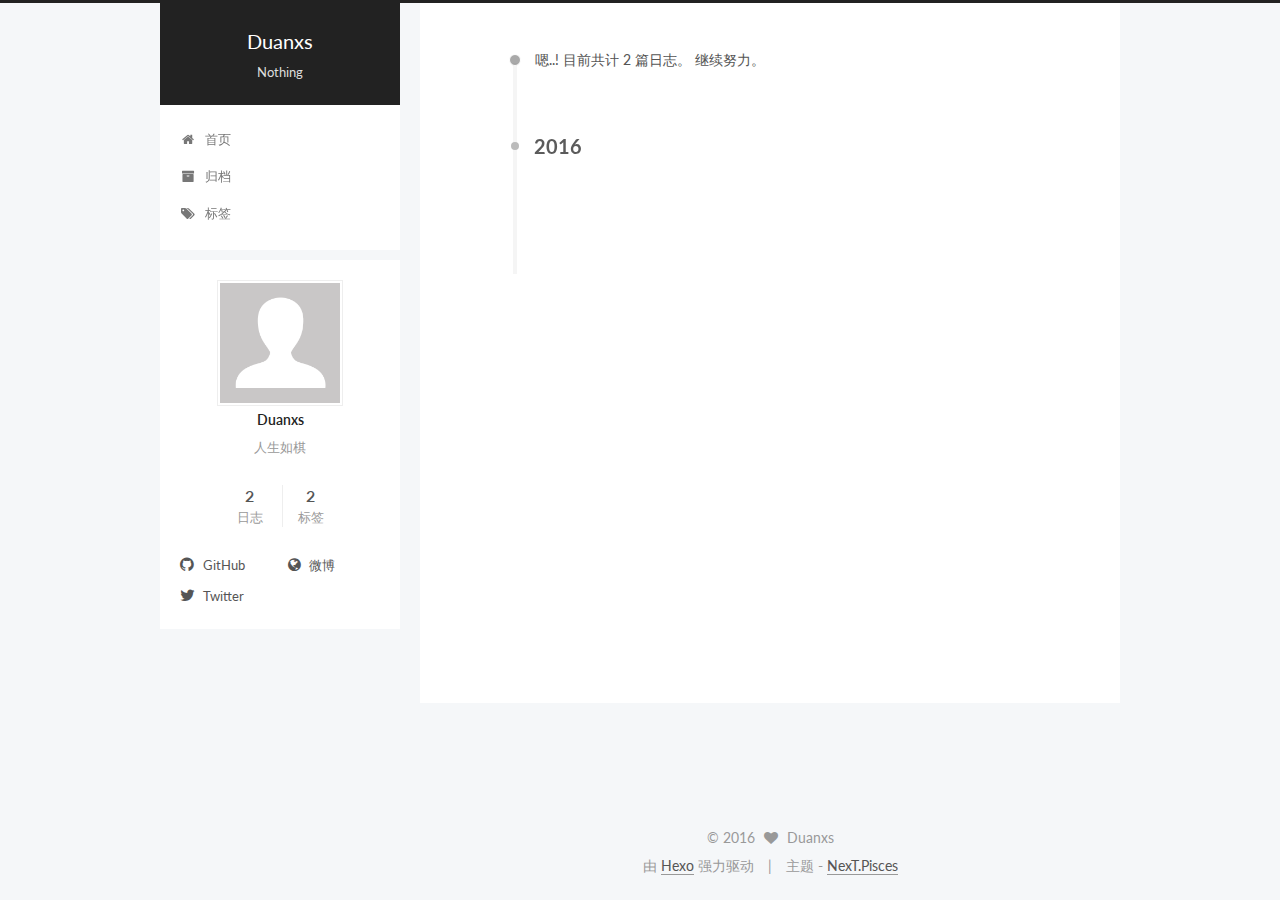
<file: archives/2016/10/index.html>
<!doctype html>



  


<html class="theme-next pisces use-motion">
<head>
  <meta charset="UTF-8"/>
<meta http-equiv="X-UA-Compatible" content="IE=edge,chrome=1" />
<meta name="viewport" content="width=device-width, initial-scale=1, maximum-scale=1"/>



<meta http-equiv="Cache-Control" content="no-transform" />
<meta http-equiv="Cache-Control" content="no-siteapp" />



  <meta name="google-site-verification" content="iK6iTrVDYO6kZoRuIqj5ZGnDtsZG75s7BeiFEIf3OZ8" />










  
  
  <link href="/lib/fancybox/source/jquery.fancybox.css?v=2.1.5" rel="stylesheet" type="text/css" />




  
  
  
  

  
    
    
  

  

  

  

  

  
    
    
    <link href="//fonts.googleapis.com/css?family=Lato:300,300italic,400,400italic,700,700italic&subset=latin,latin-ext" rel="stylesheet" type="text/css">
  






<link href="/lib/font-awesome/css/font-awesome.min.css?v=4.4.0" rel="stylesheet" type="text/css" />

<link href="/css/main.css?v=5.0.1" rel="stylesheet" type="text/css" />


  <meta name="keywords" content="Hexo, NexT, Duanxs, 段晓松, 前端, html" />








  <link rel="shortcut icon" type="image/x-icon" href="/favicon.ico?v=5.0.1" />






<meta name="description" content="人生如棋">
<meta property="og:type" content="website">
<meta property="og:title" content="Duanxs">
<meta property="og:url" content="duanxs.com/archives/2016/10/index.html">
<meta property="og:site_name" content="Duanxs">
<meta property="og:description" content="人生如棋">
<meta name="twitter:card" content="summary">
<meta name="twitter:title" content="Duanxs">
<meta name="twitter:description" content="人生如棋">



<script type="text/javascript" id="hexo.configuration">
  var NexT = window.NexT || {};
  var CONFIG = {
    scheme: 'Pisces',
    sidebar: {"position":"left","display":"post"},
    fancybox: true,
    motion: true,
    duoshuo: {
      userId: 6346095177727215000,
      author: '博主'
    }
  };
</script>

  <title> 归档 | Duanxs </title>
</head>

<body itemscope itemtype="http://schema.org/WebPage" lang="zh-Hans">

  










  
  
    
  

  <div class="container one-collumn sidebar-position-left  page-archive  ">
    <div class="headband"></div>

    <header id="header" class="header" itemscope itemtype="http://schema.org/WPHeader">
      <div class="header-inner"><div class="site-meta ">
  

  <div class="custom-logo-site-title">
    <a href="/"  class="brand" rel="start">
      <span class="logo-line-before"><i></i></span>
      <span class="site-title">Duanxs</span>
      <span class="logo-line-after"><i></i></span>
    </a>
  </div>
  <p class="site-subtitle">Nothing</p>
</div>

<div class="site-nav-toggle">
  <button>
    <span class="btn-bar"></span>
    <span class="btn-bar"></span>
    <span class="btn-bar"></span>
  </button>
</div>

<nav class="site-nav">
  

  
    <ul id="menu" class="menu">
      
        
        <li class="menu-item menu-item-home">
          <a href="/" rel="section">
            
              <i class="menu-item-icon fa fa-fw fa-home"></i> <br />
            
            首页
          </a>
        </li>
      
        
        <li class="menu-item menu-item-archives">
          <a href="/archives" rel="section">
            
              <i class="menu-item-icon fa fa-fw fa-archive"></i> <br />
            
            归档
          </a>
        </li>
      
        
        <li class="menu-item menu-item-tags">
          <a href="/tags" rel="section">
            
              <i class="menu-item-icon fa fa-fw fa-tags"></i> <br />
            
            标签
          </a>
        </li>
      

      
    </ul>
  

  
</nav>

 </div>
    </header>

    <main id="main" class="main">
      <div class="main-inner">
        <div class="content-wrap">
          <div id="content" class="content">
            

  <section id="posts" class="posts-collapse">
    <span class="archive-move-on"></span>

    <span class="archive-page-counter">
      
      
      
        
      
      嗯..! 目前共计 2 篇日志。 继续努力。
    </span>

    

      
      
      

      
        
        <div class="collection-title">
          <h2 class="archive-year motion-element" id="archive-year-2016">2016</h2>
        </div>
      
      

      

  <article class="post post-type-normal" itemscope itemtype="http://schema.org/Article">
    <header class="post-header">

      <h1 class="post-title">
        
            <a class="post-title-link" href="/2016/10/27/用Python实现汉诺塔递归算法详解/" itemprop="url">
              
                <span itemprop="name">用Python实现汉诺塔递归算法详解</span>
              
            </a>
        
      </h1>

      <div class="post-meta">
        <time class="post-time" itemprop="dateCreated"
              datetime="2016-10-27T17:55:21+08:00"
              content="2016-10-27" >
          10-27
        </time>
      </div>

    </header>
  </article>



    

  </section>

  



          </div>
          


          

        </div>
        
          
  
  <div class="sidebar-toggle">
    <div class="sidebar-toggle-line-wrap">
      <span class="sidebar-toggle-line sidebar-toggle-line-first"></span>
      <span class="sidebar-toggle-line sidebar-toggle-line-middle"></span>
      <span class="sidebar-toggle-line sidebar-toggle-line-last"></span>
    </div>
  </div>

  <aside id="sidebar" class="sidebar">
    <div class="sidebar-inner">

      

      

      <section class="site-overview sidebar-panel  sidebar-panel-active ">
        <div class="site-author motion-element" itemprop="author" itemscope itemtype="http://schema.org/Person">
          <img class="site-author-image" itemprop="image"
               src="/images/avatar.gif"
               alt="Duanxs" />
          <p class="site-author-name" itemprop="name">Duanxs</p>
          <p class="site-description motion-element" itemprop="description">人生如棋</p>
        </div>
        <nav class="site-state motion-element">
          <div class="site-state-item site-state-posts">
            <a href="/archives">
              <span class="site-state-item-count">2</span>
              <span class="site-state-item-name">日志</span>
            </a>
          </div>

          

          
            <div class="site-state-item site-state-tags">
              <a href="/tags">
                <span class="site-state-item-count">2</span>
                <span class="site-state-item-name">标签</span>
              </a>
            </div>
          

        </nav>

        

        <div class="links-of-author motion-element">
          
            
              <span class="links-of-author-item">
                <a href="http://github.com/Duanxs" target="_blank" title="GitHub">
                  
                    <i class="fa fa-fw fa-github"></i>
                  
                  GitHub
                </a>
              </span>
            
              <span class="links-of-author-item">
                <a href="https://weibo.com/745680204" target="_blank" title="微博">
                  
                    <i class="fa fa-fw fa-globe"></i>
                  
                  微博
                </a>
              </span>
            
              <span class="links-of-author-item">
                <a href="https://twitter.com/duanxiaosong" target="_blank" title="Twitter">
                  
                    <i class="fa fa-fw fa-twitter"></i>
                  
                  Twitter
                </a>
              </span>
            
          
        </div>

        
        

        
        

      </section>

      

    </div>
  </aside>


        
      </div>
    </main>

    <footer id="footer" class="footer">
      <div class="footer-inner">
        <div class="copyright" >
  
  &copy; 
  <span itemprop="copyrightYear">2016</span>
  <span class="with-love">
    <i class="fa fa-heart"></i>
  </span>
  <span class="author" itemprop="copyrightHolder">Duanxs</span>
</div>

<div class="powered-by">
  由 <a class="theme-link" href="http://hexo.io">Hexo</a> 强力驱动
</div>

<div class="theme-info">
  主题 -
  <a class="theme-link" href="https://github.com/iissnan/hexo-theme-next">
    NexT.Pisces
  </a>
</div>

        

        
      </div>
    </footer>

    <div class="back-to-top">
      <i class="fa fa-arrow-up"></i>
    </div>
  </div>

  

<script type="text/javascript">
  if (Object.prototype.toString.call(window.Promise) !== '[object Function]') {
    window.Promise = null;
  }
</script>









  



  
  <script type="text/javascript" src="/lib/jquery/index.js?v=2.1.3"></script>

  
  <script type="text/javascript" src="/lib/fastclick/lib/fastclick.min.js?v=1.0.6"></script>

  
  <script type="text/javascript" src="/lib/jquery_lazyload/jquery.lazyload.js?v=1.9.7"></script>

  
  <script type="text/javascript" src="/lib/velocity/velocity.min.js?v=1.2.1"></script>

  
  <script type="text/javascript" src="/lib/velocity/velocity.ui.min.js?v=1.2.1"></script>

  
  <script type="text/javascript" src="/lib/fancybox/source/jquery.fancybox.pack.js?v=2.1.5"></script>


  


  <script type="text/javascript" src="/js/src/utils.js?v=5.0.1"></script>

  <script type="text/javascript" src="/js/src/motion.js?v=5.0.1"></script>



  
  


  <script type="text/javascript" src="/js/src/affix.js?v=5.0.1"></script>

  <script type="text/javascript" src="/js/src/schemes/pisces.js?v=5.0.1"></script>



  
  
    <script type="text/javascript" id="motion.page.archive">
      $('.archive-year').velocity('transition.slideLeftIn');
    </script>
  


  


  <script type="text/javascript" src="/js/src/bootstrap.js?v=5.0.1"></script>



  

  
    
  

  <script type="text/javascript">
    var duoshuoQuery = {short_name:"duanxs"};
    (function() {
      var ds = document.createElement('script');
      ds.type = 'text/javascript';ds.async = true;
      ds.id = 'duoshuo-script';
      ds.src = (document.location.protocol == 'https:' ? 'https:' : 'http:') + '//static.duoshuo.com/embed.js';
      ds.charset = 'UTF-8';
      (document.getElementsByTagName('head')[0]
      || document.getElementsByTagName('body')[0]).appendChild(ds);
    })();
  </script>

  
    
  





  
  
  
  <script type="text/x-mathjax-config">
    MathJax.Hub.Config({
      tex2jax: {
        inlineMath: [ ['$','$'], ["\\(","\\)"]  ],
        processEscapes: true,
        skipTags: ['script', 'noscript', 'style', 'textarea', 'pre', 'code']
      }
    });
  </script>

  <script type="text/x-mathjax-config">
    MathJax.Hub.Queue(function() {
      var all = MathJax.Hub.getAllJax(), i;
      for (i=0; i < all.length; i += 1) {
        all[i].SourceElement().parentNode.className += ' has-jax';
      }
    });
  </script>
  <script type="text/javascript" src="//cdn.mathjax.org/mathjax/latest/MathJax.js?config=TeX-AMS-MML_HTMLorMML"></script>


  

  

</body>
</html>
</file>
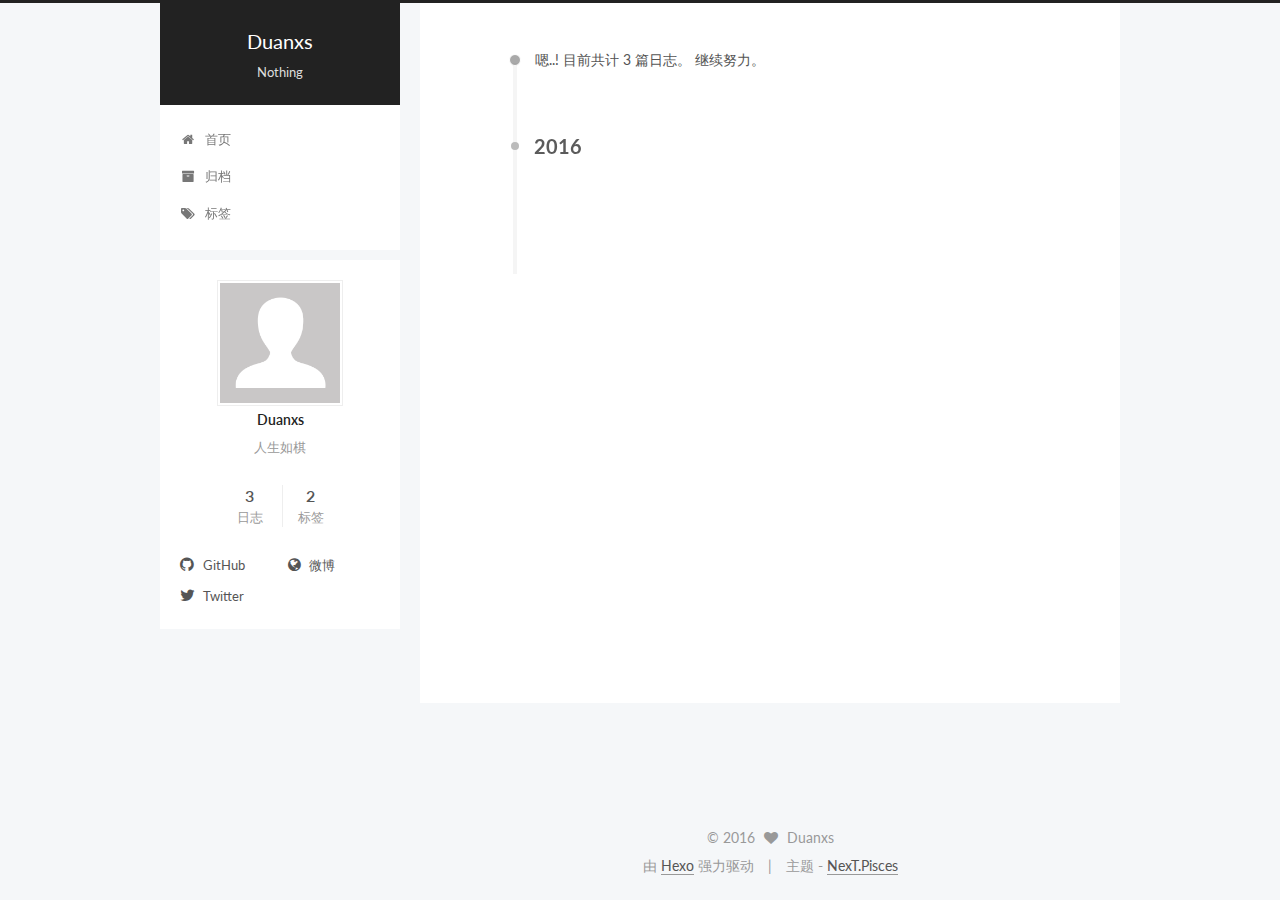
<file: archives/2016/11/index.html>
<!doctype html>



  


<html class="theme-next pisces use-motion">
<head>
  <meta charset="UTF-8"/>
<meta http-equiv="X-UA-Compatible" content="IE=edge,chrome=1" />
<meta name="viewport" content="width=device-width, initial-scale=1, maximum-scale=1"/>



<meta http-equiv="Cache-Control" content="no-transform" />
<meta http-equiv="Cache-Control" content="no-siteapp" />



  <meta name="google-site-verification" content="iK6iTrVDYO6kZoRuIqj5ZGnDtsZG75s7BeiFEIf3OZ8" />










  
  
  <link href="/lib/fancybox/source/jquery.fancybox.css?v=2.1.5" rel="stylesheet" type="text/css" />




  
  
  
  

  
    
    
  

  

  

  

  

  
    
    
    <link href="//fonts.googleapis.com/css?family=Lato:300,300italic,400,400italic,700,700italic&subset=latin,latin-ext" rel="stylesheet" type="text/css">
  






<link href="/lib/font-awesome/css/font-awesome.min.css?v=4.4.0" rel="stylesheet" type="text/css" />

<link href="/css/main.css?v=5.0.1" rel="stylesheet" type="text/css" />


  <meta name="keywords" content="Hexo, NexT, Duanxs, 段晓松, 前端, html" />








  <link rel="shortcut icon" type="image/x-icon" href="/favicon.ico?v=5.0.1" />






<meta name="description" content="人生如棋">
<meta property="og:type" content="website">
<meta property="og:title" content="Duanxs">
<meta property="og:url" content="duanxs.com/archives/2016/11/index.html">
<meta property="og:site_name" content="Duanxs">
<meta property="og:description" content="人生如棋">
<meta name="twitter:card" content="summary">
<meta name="twitter:title" content="Duanxs">
<meta name="twitter:description" content="人生如棋">



<script type="text/javascript" id="hexo.configuration">
  var NexT = window.NexT || {};
  var CONFIG = {
    scheme: 'Pisces',
    sidebar: {"position":"left","display":"post"},
    fancybox: true,
    motion: true,
    duoshuo: {
      userId: 6346095177727215000,
      author: '博主'
    }
  };
</script>

  <title> 归档 | Duanxs </title>
</head>

<body itemscope itemtype="http://schema.org/WebPage" lang="zh-Hans">

  










  
  
    
  

  <div class="container one-collumn sidebar-position-left  page-archive  ">
    <div class="headband"></div>

    <header id="header" class="header" itemscope itemtype="http://schema.org/WPHeader">
      <div class="header-inner"><div class="site-meta ">
  

  <div class="custom-logo-site-title">
    <a href="/"  class="brand" rel="start">
      <span class="logo-line-before"><i></i></span>
      <span class="site-title">Duanxs</span>
      <span class="logo-line-after"><i></i></span>
    </a>
  </div>
  <p class="site-subtitle">Nothing</p>
</div>

<div class="site-nav-toggle">
  <button>
    <span class="btn-bar"></span>
    <span class="btn-bar"></span>
    <span class="btn-bar"></span>
  </button>
</div>

<nav class="site-nav">
  

  
    <ul id="menu" class="menu">
      
        
        <li class="menu-item menu-item-home">
          <a href="/" rel="section">
            
              <i class="menu-item-icon fa fa-fw fa-home"></i> <br />
            
            首页
          </a>
        </li>
      
        
        <li class="menu-item menu-item-archives">
          <a href="/archives" rel="section">
            
              <i class="menu-item-icon fa fa-fw fa-archive"></i> <br />
            
            归档
          </a>
        </li>
      
        
        <li class="menu-item menu-item-tags">
          <a href="/tags" rel="section">
            
              <i class="menu-item-icon fa fa-fw fa-tags"></i> <br />
            
            标签
          </a>
        </li>
      

      
    </ul>
  

  
</nav>

 </div>
    </header>

    <main id="main" class="main">
      <div class="main-inner">
        <div class="content-wrap">
          <div id="content" class="content">
            

  <section id="posts" class="posts-collapse">
    <span class="archive-move-on"></span>

    <span class="archive-page-counter">
      
      
      
        
      
      嗯..! 目前共计 3 篇日志。 继续努力。
    </span>

    

      
      
      

      
        
        <div class="collection-title">
          <h2 class="archive-year motion-element" id="archive-year-2016">2016</h2>
        </div>
      
      

      

  <article class="post post-type-normal" itemscope itemtype="http://schema.org/Article">
    <header class="post-header">

      <h1 class="post-title">
        
            <a class="post-title-link" href="/2016/11/06/mac/" itemprop="url">
              
                <span itemprop="name">黑苹果安装不完全教程</span>
              
            </a>
        
      </h1>

      <div class="post-meta">
        <time class="post-time" itemprop="dateCreated"
              datetime="2016-11-06T01:05:36+08:00"
              content="2016-11-06" >
          11-06
        </time>
      </div>

    </header>
  </article>



    

  </section>

  



          </div>
          


          

        </div>
        
          
  
  <div class="sidebar-toggle">
    <div class="sidebar-toggle-line-wrap">
      <span class="sidebar-toggle-line sidebar-toggle-line-first"></span>
      <span class="sidebar-toggle-line sidebar-toggle-line-middle"></span>
      <span class="sidebar-toggle-line sidebar-toggle-line-last"></span>
    </div>
  </div>

  <aside id="sidebar" class="sidebar">
    <div class="sidebar-inner">

      

      

      <section class="site-overview sidebar-panel  sidebar-panel-active ">
        <div class="site-author motion-element" itemprop="author" itemscope itemtype="http://schema.org/Person">
          <img class="site-author-image" itemprop="image"
               src="/images/avatar.gif"
               alt="Duanxs" />
          <p class="site-author-name" itemprop="name">Duanxs</p>
          <p class="site-description motion-element" itemprop="description">人生如棋</p>
        </div>
        <nav class="site-state motion-element">
          <div class="site-state-item site-state-posts">
            <a href="/archives">
              <span class="site-state-item-count">3</span>
              <span class="site-state-item-name">日志</span>
            </a>
          </div>

          

          
            <div class="site-state-item site-state-tags">
              <a href="/tags">
                <span class="site-state-item-count">2</span>
                <span class="site-state-item-name">标签</span>
              </a>
            </div>
          

        </nav>

        

        <div class="links-of-author motion-element">
          
            
              <span class="links-of-author-item">
                <a href="http://github.com/Duanxs" target="_blank" title="GitHub">
                  
                    <i class="fa fa-fw fa-github"></i>
                  
                  GitHub
                </a>
              </span>
            
              <span class="links-of-author-item">
                <a href="https://weibo.com/745680204" target="_blank" title="微博">
                  
                    <i class="fa fa-fw fa-globe"></i>
                  
                  微博
                </a>
              </span>
            
              <span class="links-of-author-item">
                <a href="https://twitter.com/duanxiaosong" target="_blank" title="Twitter">
                  
                    <i class="fa fa-fw fa-twitter"></i>
                  
                  Twitter
                </a>
              </span>
            
          
        </div>

        
        

        
        

      </section>

      

    </div>
  </aside>


        
      </div>
    </main>

    <footer id="footer" class="footer">
      <div class="footer-inner">
        <div class="copyright" >
  
  &copy; 
  <span itemprop="copyrightYear">2016</span>
  <span class="with-love">
    <i class="fa fa-heart"></i>
  </span>
  <span class="author" itemprop="copyrightHolder">Duanxs</span>
</div>

<div class="powered-by">
  由 <a class="theme-link" href="http://hexo.io">Hexo</a> 强力驱动
</div>

<div class="theme-info">
  主题 -
  <a class="theme-link" href="https://github.com/iissnan/hexo-theme-next">
    NexT.Pisces
  </a>
</div>

        

        
      </div>
    </footer>

    <div class="back-to-top">
      <i class="fa fa-arrow-up"></i>
    </div>
  </div>

  

<script type="text/javascript">
  if (Object.prototype.toString.call(window.Promise) !== '[object Function]') {
    window.Promise = null;
  }
</script>









  



  
  <script type="text/javascript" src="/lib/jquery/index.js?v=2.1.3"></script>

  
  <script type="text/javascript" src="/lib/fastclick/lib/fastclick.min.js?v=1.0.6"></script>

  
  <script type="text/javascript" src="/lib/jquery_lazyload/jquery.lazyload.js?v=1.9.7"></script>

  
  <script type="text/javascript" src="/lib/velocity/velocity.min.js?v=1.2.1"></script>

  
  <script type="text/javascript" src="/lib/velocity/velocity.ui.min.js?v=1.2.1"></script>

  
  <script type="text/javascript" src="/lib/fancybox/source/jquery.fancybox.pack.js?v=2.1.5"></script>


  


  <script type="text/javascript" src="/js/src/utils.js?v=5.0.1"></script>

  <script type="text/javascript" src="/js/src/motion.js?v=5.0.1"></script>



  
  


  <script type="text/javascript" src="/js/src/affix.js?v=5.0.1"></script>

  <script type="text/javascript" src="/js/src/schemes/pisces.js?v=5.0.1"></script>



  
  
    <script type="text/javascript" id="motion.page.archive">
      $('.archive-year').velocity('transition.slideLeftIn');
    </script>
  


  


  <script type="text/javascript" src="/js/src/bootstrap.js?v=5.0.1"></script>



  

  
    
  

  <script type="text/javascript">
    var duoshuoQuery = {short_name:"duanxs"};
    (function() {
      var ds = document.createElement('script');
      ds.type = 'text/javascript';ds.async = true;
      ds.id = 'duoshuo-script';
      ds.src = (document.location.protocol == 'https:' ? 'https:' : 'http:') + '//static.duoshuo.com/embed.js';
      ds.charset = 'UTF-8';
      (document.getElementsByTagName('head')[0]
      || document.getElementsByTagName('body')[0]).appendChild(ds);
    })();
  </script>

  
    
  





  
  
  
  <script type="text/x-mathjax-config">
    MathJax.Hub.Config({
      tex2jax: {
        inlineMath: [ ['$','$'], ["\\(","\\)"]  ],
        processEscapes: true,
        skipTags: ['script', 'noscript', 'style', 'textarea', 'pre', 'code']
      }
    });
  </script>

  <script type="text/x-mathjax-config">
    MathJax.Hub.Queue(function() {
      var all = MathJax.Hub.getAllJax(), i;
      for (i=0; i < all.length; i += 1) {
        all[i].SourceElement().parentNode.className += ' has-jax';
      }
    });
  </script>
  <script type="text/javascript" src="//cdn.mathjax.org/mathjax/latest/MathJax.js?config=TeX-AMS-MML_HTMLorMML"></script>


  

  

</body>
</html>
</file>
<file: css/main.css>
/* normalize.css v3.0.2 | MIT License | git.io/normalize */
html {
  font-family: sans-serif; /* 1 */
  -ms-text-size-adjust: 100%; /* 2 */
  -webkit-text-size-adjust: 100%; /* 2 */
}
body {
  margin: 0;
}
article,
aside,
details,
figcaption,
figure,
footer,
header,
hgroup,
main,
menu,
nav,
section,
summary {
  display: block;
}
audio,
canvas,
progress,
video {
  display: inline-block; /* 1 */
  vertical-align: baseline; /* 2 */
}
audio:not([controls]) {
  display: none;
  height: 0;
}
[hidden],
template {
  display: none;
}
a {
  background-color: transparent;
}
a:active,
a:hover {
  outline: 0;
}
abbr[title] {
  border-bottom: 1px dotted;
}
b,
strong {
  font-weight: bold;
}
dfn {
  font-style: italic;
}
h1 {
  font-size: 2em;
  margin: 0.67em 0;
}
mark {
  background: #ff0;
  color: #000;
}
small {
  font-size: 80%;
}
sub,
sup {
  font-size: 75%;
  line-height: 0;
  position: relative;
  vertical-align: baseline;
}
sup {
  top: -0.5em;
}
sub {
  bottom: -0.25em;
}
img {
  border: 0;
}
svg:not(:root) {
  overflow: hidden;
}
figure {
  margin: 1em 40px;
}
hr {
  -moz-box-sizing: content-box;
  box-sizing: content-box;
  height: 0;
}
pre {
  overflow: auto;
}
code,
kbd,
pre,
samp {
  font-family: monospace, monospace;
  font-size: 1em;
}
button,
input,
optgroup,
select,
textarea {
  color: inherit; /* 1 */
  font: inherit; /* 2 */
  margin: 0; /* 3 */
}
button {
  overflow: visible;
}
button,
select {
  text-transform: none;
}
button,
html input[type="button"],
input[type="reset"],
input[type="submit"] {
  -webkit-appearance: button; /* 2 */
  cursor: pointer; /* 3 */
}
button[disabled],
html input[disabled] {
  cursor: default;
}
button::-moz-focus-inner,
input::-moz-focus-inner {
  border: 0;
  padding: 0;
}
input {
  line-height: normal;
}
input[type="checkbox"],
input[type="radio"] {
  box-sizing: border-box; /* 1 */
  padding: 0; /* 2 */
}
input[type="number"]::-webkit-inner-spin-button,
input[type="number"]::-webkit-outer-spin-button {
  height: auto;
}
input[type="search"] {
  -webkit-appearance: textfield; /* 1 */
  -moz-box-sizing: content-box;
  -webkit-box-sizing: content-box; /* 2 */
  box-sizing: content-box;
}
input[type="search"]::-webkit-search-cancel-button,
input[type="search"]::-webkit-search-decoration {
  -webkit-appearance: none;
}
fieldset {
  border: 1px solid #c0c0c0;
  margin: 0 2px;
  padding: 0.35em 0.625em 0.75em;
}
legend {
  border: 0; /* 1 */
  padding: 0; /* 2 */
}
textarea {
  overflow: auto;
}
optgroup {
  font-weight: bold;
}
table {
  border-collapse: collapse;
  border-spacing: 0;
}
td,
th {
  padding: 0;
}
::selection {
  background: #262a30;
  color: #fff;
}
body {
  position: relative;
  font-family: 'Lato', "PingFang SC", "Microsoft YaHei", sans-serif;
  font-size: 14px;
  line-height: 2;
  color: #555;
  background: #fff;
}
@media (max-width: 767px) {
  body {
    padding-right: 0 !important;
  }
}
@media (min-width: 768px) and (max-width: 991px) {
  body {
    padding-right: 0 !important;
  }
}
@media (min-width: 1600px) {
  body {
    font-size: 16px;
  }
}
h1,
h2,
h3,
h4,
h5,
h6 {
  margin: 0;
  padding: 0;
  font-weight: bold;
  line-height: 1.5;
  font-family: 'Lato', "PingFang SC", "Microsoft YaHei", sans-serif;
}
h2,
h3,
h4,
h5,
h6 {
  margin: 20px 0 15px;
}
h1 {
  font-size: 22px;
}
@media (max-width: 767px) {
  h1 {
    font-size: 18px;
  }
}
h2 {
  font-size: 20px;
}
@media (max-width: 767px) {
  h2 {
    font-size: 16px;
  }
}
h3 {
  font-size: 18px;
}
@media (max-width: 767px) {
  h3 {
    font-size: 14px;
  }
}
h4 {
  font-size: 16px;
}
@media (max-width: 767px) {
  h4 {
    font-size: 12px;
  }
}
h5 {
  font-size: 14px;
}
@media (max-width: 767px) {
  h5 {
    font-size: 10px;
  }
}
h6 {
  font-size: 12px;
}
@media (max-width: 767px) {
  h6 {
    font-size: 8px;
  }
}
p {
  margin: 0 0 25px 0;
}
a {
  color: #555;
  text-decoration: none;
  border-bottom: 1px solid #999;
  word-wrap: break-word;
}
a:hover {
  color: #222;
  border-bottom-color: #222;
}
ul {
  list-style: none;
}
blockquote {
  margin: 0;
  padding: 0;
}
img {
  display: block;
  margin: auto;
  max-width: 100%;
  height: auto;
}
hr {
  margin: 40px 0;
  height: 3px;
  border: none;
  background-color: #ddd;
  background-image: repeating-linear-gradient(-45deg, #fff, #fff 4px, transparent 4px, transparent 8px);
}
blockquote {
  padding: 0 15px;
  color: #666;
  border-left: 4px solid #ddd;
}
blockquote cite::before {
  content: "-";
  padding: 0 5px;
}
dt {
  font-weight: 700;
}
dd {
  margin: 0;
  padding: 0;
}
.text-left {
  text-align: left;
}
.text-center {
  text-align: center;
}
.text-right {
  text-align: right;
}
.text-justify {
  text-align: justify;
}
.text-nowrap {
  white-space: nowrap;
}
.text-lowercase {
  text-transform: lowercase;
}
.text-uppercase {
  text-transform: uppercase;
}
.text-capitalize {
  text-transform: capitalize;
}
.center-block {
  display: block;
  margin-left: auto;
  margin-right: auto;
}
.clearfix:before,
.clearfix:after {
  content: " ";
  display: table;
}
.clearfix:after {
  clear: both;
}
.pullquote {
  width: 45%;
}
.pullquote.left {
  float: left;
  margin-left: 5px;
  margin-right: 10px;
}
.pullquote.right {
  float: right;
  margin-left: 10px;
  margin-right: 5px;
}
.affix.affix.affix {
  position: fixed;
}
.translation {
  margin-top: -20px;
  font-size: 14px;
  color: #999;
}
.scrollbar-measure {
  width: 100px;
  height: 100px;
  overflow: scroll;
  position: absolute;
  top: -9999px;
}
.use-motion .motion-element {
  opacity: 0;
}
#local-search-input {
  padding: 3px;
  border: none;
  text-indent: 14px;
  border-radius: 0;
  width: 140px;
  outline: none;
  border-bottom: 1px solid #999;
  background: inherit;
  opacity: 0.5;
}
#local-search-input:focus {
  opacity: 1;
}
.search-icon {
  position: absolute;
  top: 9px;
}
table {
  margin: 20px 0;
  width: 100%;
  border-collapse: collapse;
  border-spacing: 0;
  border: 1px solid #ddd;
  font-size: 14px;
  table-layout: fixed;
  word-wrap: break-all;
}
table>tbody>tr:nth-of-type(odd) {
  background-color: #f9f9f9;
}
table>tbody>tr:hover {
  background-color: #f5f5f5;
}
caption,
th,
td {
  padding: 8px;
  text-align: left;
  vertical-align: middle;
  font-weight: normal;
}
th,
td {
  border-bottom: 3px solid #ddd;
  border-right: 1px solid #eee;
}
th {
  padding-bottom: 10px;
  font-weight: 700;
}
td {
  border-bottom-width: 1px;
}
html,
body {
  height: 100%;
}
.container {
  position: relative;
  min-height: 100%;
}
.header-inner {
  margin: 0 auto;
  padding: 100px 0 70px;
  width: 700px;
}
@media (min-width: 1600px) {
  .container .header-inner {
    width: 900px;
  }
}
.main {
  padding-bottom: 150px;
}
.main-inner {
  margin: 0 auto;
  width: 700px;
}
@media (min-width: 1600px) {
  .container .main-inner {
    width: 900px;
  }
}
.footer {
  position: absolute;
  left: 0;
  bottom: 0;
  width: 100%;
  min-height: 50px;
}
.footer-inner {
  box-sizing: border-box;
  margin: 20px auto;
  width: 700px;
}
@media (min-width: 1600px) {
  .container .footer-inner {
    width: 900px;
  }
}
pre,
.highlight {
  overflow: auto;
  margin: 20px 0;
  padding: 15px;
  font-size: 13px;
  color: #4d4d4c;
  background: #f7f7f7;
  line-height: 1.6;
}
pre,
code {
  font-family: consolas, Menlo, "PingFang SC", "Microsoft YaHei", monospace;
}
code {
  padding: 2px 4px;
  word-break: break-all;
  color: #555;
  background: #eee;
  border-radius: 4px;
  font-size: 13px;
}
pre code {
  padding: 0;
  color: #4d4d4c;
  background: none;
  text-shadow: none;
}
.highlight pre {
  border: none;
  margin: 0;
  padding: 1px;
}
.highlight table {
  margin: 0;
  width: auto;
  border: none;
}
.highlight td {
  border: none;
  padding: 0;
}
.highlight figcaption {
  font-size: 1em;
  color: #4d4d4c;
  line-height: 1em;
  margin-bottom: 1em;
}
.highlight figcaption:before,
.highlight figcaption:after {
  content: " ";
  display: table;
}
.highlight figcaption:after {
  clear: both;
}
.highlight figcaption a {
  float: right;
  color: #4d4d4c;
}
.highlight figcaption a:hover {
  border-bottom-color: #4d4d4c;
}
.highlight .gutter pre {
  color: #666;
  text-align: right;
  padding-right: 20px;
}
.highlight .line {
  height: 20px;
}
.gist table {
  width: auto;
}
.gist table td {
  border: none;
}
pre .comment {
  color: #8e908c;
}
pre .variable,
pre .attribute,
pre .tag,
pre .regexp,
pre .ruby .constant,
pre .xml .tag .title,
pre .xml .pi,
pre .xml .doctype,
pre .html .doctype,
pre .css .id,
pre .css .class,
pre .css .pseudo {
  color: #c82829;
}
pre .number,
pre .preprocessor,
pre .built_in,
pre .literal,
pre .params,
pre .constant,
pre .command {
  color: #f5871f;
}
pre .ruby .class .title,
pre .css .rules .attribute,
pre .string,
pre .value,
pre .inheritance,
pre .header,
pre .ruby .symbol,
pre .xml .cdata,
pre .special,
pre .number,
pre .formula {
  color: #718c00;
}
pre .title,
pre .css .hexcolor {
  color: #3e999f;
}
pre .function,
pre .python .decorator,
pre .python .title,
pre .ruby .function .title,
pre .ruby .title .keyword,
pre .perl .sub,
pre .javascript .title,
pre .coffeescript .title {
  color: #4271ae;
}
pre .keyword,
pre .javascript .function {
  color: #8959a8;
}
.full-image.full-image.full-image {
  border: none;
  max-width: 100%;
  width: auto;
  margin: 20px auto;
}
@media (min-width: 992px) {
  .full-image.full-image.full-image {
    max-width: none;
    width: 126%;
    margin: 0 -13%;
  }
}
.blockquote-center,
.page-home .post-type-quote blockquote,
.page-post-detail .post-type-quote blockquote {
  position: relative;
  margin: 40px 0;
  padding: 0;
  border-left: none;
  text-align: center;
}
.blockquote-center::before,
.page-home .post-type-quote blockquote::before,
.page-post-detail .post-type-quote blockquote::before,
.blockquote-center::after,
.page-home .post-type-quote blockquote::after,
.page-post-detail .post-type-quote blockquote::after {
  position: absolute;
  content: ' ';
  display: block;
  width: 100%;
  height: 24px;
  opacity: 0.2;
  background-repeat: no-repeat;
  background-position: 0 -6px;
  background-size: 22px 22px;
}
.blockquote-center::before,
.page-home .post-type-quote blockquote::before,
.page-post-detail .post-type-quote blockquote::before {
  top: -20px;
  background-image: url("../images/quote-l.svg");
  border-top: 1px solid #ccc;
}
.blockquote-center::after,
.page-home .post-type-quote blockquote::after,
.page-post-detail .post-type-quote blockquote::after {
  bottom: -20px;
  background-image: url("../images/quote-r.svg");
  border-bottom: 1px solid #ccc;
  background-position: 100% 8px;
}
.blockquote-center p,
.page-home .post-type-quote blockquote p,
.page-post-detail .post-type-quote blockquote p,
.blockquote-center div,
.page-home .post-type-quote blockquote div,
.page-post-detail .post-type-quote blockquote div {
  text-align: center;
}
.post .post-body .group-picture img {
  box-sizing: border-box;
  padding: 0 3px;
  border: none;
}
.post .group-picture-row {
  overflow: hidden;
  margin-top: 6px;
}
.post .group-picture-row:first-child {
  margin-top: 0;
}
.post .group-picture-column {
  float: left;
}
.page-post-detail .post-body .group-picture-column {
  float: none;
  margin-top: 10px;
  width: auto !important;
}
.page-post-detail .post-body .group-picture-column img {
  margin: 0 auto;
}
.page-archive .group-picture-container {
  overflow: hidden;
}
.page-archive .group-picture-row {
  float: left;
}
.page-archive .group-picture-row:first-child {
  margin-top: 6px;
}
.page-archive .group-picture-column {
  max-width: 150px;
  max-height: 150px;
}
.btn {
  display: inline-block;
  padding: 0 20px;
  font-size: 14px;
  color: #fff;
  background: #222;
  border: 2px solid #555;
  text-decoration: none;
  border-radius: 0;
  transition-property: background-color;
  transition-duration: 0.2s;
  transition-timing-function: ease-in-out;
  transition-delay: 0s;
}
.btn:hover,
.post-more-link .btn:hover {
  border-color: #222;
  color: #fff;
  background: #222;
}
.btn-bar {
  display: block;
  width: 22px;
  height: 2px;
  background: #555;
  border-radius: 1px;
}
.btn-bar+.btn-bar {
  margin-top: 4px;
}
.pagination {
  margin: 120px 0 40px;
  text-align: center;
  border-top: 1px solid #eee;
}
.page-number-basic,
.pagination .prev,
.pagination .next,
.pagination .page-number,
.pagination .space {
  display: inline-block;
  position: relative;
  top: -1px;
  margin: 0 10px;
  padding: 0 10px;
  line-height: 30px;
}
@media (max-width: 767px) {
  .page-number-basic,
  .pagination .prev,
  .pagination .next,
  .pagination .page-number,
  .pagination .space {
    margin: 0 5px;
  }
}
.pagination .prev,
.pagination .next,
.pagination .page-number {
  border-bottom: 0;
  border-top: 1px solid #eee;
  transition-property: border-color;
  transition-duration: 0.2s;
  transition-timing-function: ease-in-out;
  transition-delay: 0s;
}
.pagination .prev:hover,
.pagination .next:hover,
.pagination .page-number:hover {
  border-top-color: #222;
}
.pagination .space {
  padding: 0;
  margin: 0;
}
.pagination .prev {
  margin-left: 0;
}
.pagination .next {
  margin-right: 0;
}
.pagination .page-number.current {
  color: #fff;
  background: #ccc;
  border-top-color: #ccc;
}
@media (max-width: 767px) {
  .pagination {
    border-top: none;
  }
  .pagination .prev,
  .pagination .next,
  .pagination .page-number {
    margin-bottom: 10px;
    border-top: 0;
    border-bottom: 1px solid #eee;
  }
  .pagination .prev:hover,
  .pagination .next:hover,
  .pagination .page-number:hover {
    border-bottom-color: #222;
  }
}
.comments {
  margin: 60px 20px 0;
}
.tag-cloud {
  text-align: center;
}
.tag-cloud a {
  display: inline-block;
  margin: 10px;
}
.back-to-top {
  box-sizing: border-box;
  position: fixed;
  bottom: -100px;
  right: 50px;
  z-index: 1050;
  padding: 0 6px;
  width: 25px;
  background: #222;
  font-size: 12px;
  opacity: 0.6;
  color: #fff;
  cursor: pointer;
  text-align: center;
  -webkit-transform: translateZ(0);
  transition-property: bottom;
  transition-duration: 0.2s;
  transition-timing-function: ease-in-out;
  transition-delay: 0s;
}
@media (max-width: 767px) {
  .back-to-top {
    display: none;
  }
}
@media (min-width: 768px) and (max-width: 991px) {
  .back-to-top {
    display: none;
  }
}
.back-to-top.back-to-top-on {
  bottom: 40px;
}
.header {
  background: #fff;
}
.header-inner {
  position: relative;
}
.headband {
  height: 3px;
  background: #222;
}
.site-meta {
  margin: 0;
  text-align: center;
}
@media (max-width: 767px) {
  .site-meta {
    text-align: center;
  }
}
.brand {
  position: relative;
  display: inline-block;
  padding: 0 40px;
  color: #fff;
  background: #222;
  border-bottom: none;
}
.brand:hover {
  color: #fff;
}
.logo {
  display: inline-block;
  margin-right: 5px;
  line-height: 36px;
  vertical-align: top;
}
.site-title {
  display: inline-block;
  vertical-align: top;
  line-height: 36px;
  font-size: 20px;
  font-weight: normal;
  font-family: 'Lato', "PingFang SC", "Microsoft YaHei", sans-serif;
}
.site-subtitle {
  margin-top: 10px;
  font-size: 13px;
  color: #ddd;
}
.use-motion .brand {
  opacity: 0;
}
.use-motion .logo,
.use-motion .site-title,
.use-motion .site-subtitle {
  opacity: 0;
  position: relative;
  top: -10px;
}
.site-nav-toggle {
  display: none;
  position: absolute;
  top: 10px;
  left: 10px;
}
@media (max-width: 767px) {
  .site-nav-toggle {
    display: block;
  }
}
.site-nav-toggle button {
  margin-top: 2px;
  padding: 9px 10px;
  background: transparent;
  border: none;
}
@media (max-width: 767px) {
  .site-nav {
    display: none;
    margin: 0 -10px;
    padding: 0 10px;
    clear: both;
    border-top: 1px solid #ddd;
  }
}
@media (min-width: 768px) and (max-width: 991px) {
  .site-nav {
    display: block !important;
  }
}
@media (min-width: 992px) {
  .site-nav {
    display: block !important;
  }
}
.menu {
  margin-top: 20px;
  padding-left: 0;
  text-align: center;
}
.menu .menu-item {
  display: inline-block;
  margin: 0 10px;
}
@media screen and (max-width: 767px) {
  .menu .menu-item {
    margin-top: 10px;
  }
}
.menu .menu-item a {
  display: block;
  font-size: 13px;
  text-transform: capitalize;
  line-height: inherit;
  border-bottom: 1px solid transparent;
  transition-property: border-color;
  transition-duration: 0.2s;
  transition-timing-function: ease-in-out;
  transition-delay: 0s;
}
.menu .menu-item a:hover,
.menu-item-active a {
  border-bottom-color: #222;
}
.menu .menu-item .fa {
  margin-right: 5px;
}
.use-motion .menu-item {
  opacity: 0;
}
.post-body {
  font-family: 'Lato', "PingFang SC", "Microsoft YaHei", sans-serif;
}
@media (max-width: 767px) {
  .post-body {
    word-break: break-word;
  }
}
.post-body .fancybox img {
  display: block !important;
  margin: 0 auto;
  cursor: pointer;
  cursor: zoom-in;
  cursor: -webkit-zoom-in;
}
.post-body .image-caption,
.post-body .figure .caption {
  margin: 10px auto 15px;
  text-align: center;
  font-size: 14px;
  color: #999;
  font-weight: bold;
  line-height: 1;
}
.post-sticky-flag {
  display: inline-block;
  font-size: 16px;
  -ms-transform: rotate(30deg);
  -webkit-transform: rotate(30deg);
  -moz-transform: rotate(30deg);
  -ms-transform: rotate(30deg);
  -o-transform: rotate(30deg);
  transform: rotate(30deg);
}
.posts-expand {
  padding-top: 40px;
}
@media (max-width: 767px) {
  .posts-expand {
    margin: 0 20px;
  }
  .post-body pre,
  .post-body .highlight {
    padding: 10px;
  }
  .post-body pre .gutter pre,
  .post-body .highlight .gutter pre {
    padding-right: 10px;
  }
}
@media (min-width: 992px) {
  .posts-expand .post-body {
    text-align: justify;
  }
}
.posts-expand .post-body h2,
.posts-expand .post-body h3,
.posts-expand .post-body h4,
.posts-expand .post-body h5,
.posts-expand .post-body h6 {
  padding-top: 10px;
}
.posts-expand .post-body h2 .header-anchor,
.posts-expand .post-body h3 .header-anchor,
.posts-expand .post-body h4 .header-anchor,
.posts-expand .post-body h5 .header-anchor,
.posts-expand .post-body h6 .header-anchor {
  float: right;
  margin-left: 10px;
  color: #ccc;
  border-bottom-style: none;
  visibility: hidden;
}
.posts-expand .post-body h2 .header-anchor:hover,
.posts-expand .post-body h3 .header-anchor:hover,
.posts-expand .post-body h4 .header-anchor:hover,
.posts-expand .post-body h5 .header-anchor:hover,
.posts-expand .post-body h6 .header-anchor:hover {
  color: inherit;
}
.posts-expand .post-body h2:hover .header-anchor,
.posts-expand .post-body h3:hover .header-anchor,
.posts-expand .post-body h4:hover .header-anchor,
.posts-expand .post-body h5:hover .header-anchor,
.posts-expand .post-body h6:hover .header-anchor {
  visibility: visible;
}
.posts-expand .post-body ul li {
  list-style: circle;
}
.posts-expand .post-body img {
  box-sizing: border-box;
  margin: auto;
  padding: 3px;
  border: 1px solid #ddd;
}
.posts-expand .fancybox img {
  margin: 0 auto;
}
@media (max-width: 767px) {
  .posts-collapse {
    margin: 0 20px;
  }
  .posts-collapse .post-title,
  .posts-collapse .post-meta {
    display: block;
    width: auto;
    text-align: left;
  }
}
.posts-collapse {
  position: relative;
  z-index: 1010;
  margin-left: 55px;
}
.posts-collapse::after {
  content: " ";
  position: absolute;
  top: 20px;
  left: 0;
  margin-left: -2px;
  width: 4px;
  height: 100%;
  background: #f5f5f5;
  z-index: -1;
}
@media (max-width: 767px) {
  .posts-collapse {
    margin: 0 20px;
  }
}
.posts-collapse .collection-title {
  position: relative;
  margin: 60px 0;
}
.posts-collapse .collection-title h2 {
  margin-left: 20px;
}
.posts-collapse .collection-title small {
  color: #bbb;
}
.posts-collapse .collection-title::before {
  content: " ";
  position: absolute;
  left: 0;
  top: 50%;
  margin-left: -4px;
  margin-top: -4px;
  width: 8px;
  height: 8px;
  background: #bbb;
  border-radius: 50%;
}
.posts-collapse .post {
  margin: 30px 0;
}
.posts-collapse .post-header {
  position: relative;
  transition-duration: 0.2s;
  transition-timing-function: ease-in-out;
  transition-delay: 0s;
  transition-property: border;
  border-bottom: 1px dashed #ccc;
}
.posts-collapse .post-header::before {
  content: " ";
  position: absolute;
  left: 0;
  top: 12px;
  width: 6px;
  height: 6px;
  margin-left: -4px;
  background: #bbb;
  border-radius: 50%;
  border: 1px solid #fff;
  transition-duration: 0.2s;
  transition-timing-function: ease-in-out;
  transition-delay: 0s;
  transition-property: background;
}
.posts-collapse .post-header:hover {
  border-bottom-color: #666;
}
.posts-collapse .post-header:hover::before {
  background: #222;
}
.posts-collapse .post-meta {
  position: absolute;
  font-size: 12px;
  left: 20px;
  top: 5px;
}
.posts-collapse .post-comments-count {
  display: none;
}
.posts-collapse .post-title {
  margin-left: 60px;
  font-size: 16px;
  font-weight: normal;
  line-height: inherit;
}
.posts-collapse .post-title::after {
  margin-left: 3px;
  opacity: 0.6;
}
.posts-collapse .post-title a {
  color: #666;
  border-bottom: none;
}
.page-home .post-type-quote .post-header,
.page-post-detail .post-type-quote .post-header,
.page-home .post-type-quote .post-tags,
.page-post-detail .post-type-quote .post-tags {
  display: none;
}
.posts-expand .post-title {
  font-size: 26px;
  text-align: center;
  word-break: break-word;
  font-weight: 300;
}
@media (max-width: 767px) {
  .posts-expand .post-title {
    font-size: 22px;
  }
}
.posts-expand .post-title-link {
  display: inline-block;
  position: relative;
  color: #555;
  border-bottom: none;
  line-height: 1.2;
  vertical-align: top;
}
.posts-expand .post-title-link::before {
  content: "";
  position: absolute;
  width: 100%;
  height: 2px;
  bottom: 0;
  left: 0;
  background-color: #000;
  visibility: hidden;
  -webkit-transform: scaleX(0);
  -moz-transform: scaleX(0);
  -ms-transform: scaleX(0);
  -o-transform: scaleX(0);
  transform: scaleX(0);
  transition-duration: 0.2s;
  transition-timing-function: ease-in-out;
  transition-delay: 0s;
}
.posts-expand .post-title-link:hover::before {
  visibility: visible;
  -webkit-transform: scaleX(1);
  -moz-transform: scaleX(1);
  -ms-transform: scaleX(1);
  -o-transform: scaleX(1);
  transform: scaleX(1);
}
.posts-expand .post-title-link .fa {
  font-size: 16px;
}
.posts-expand .post-meta {
  margin: 3px 0 60px 0;
  color: #999;
  font-family: 'Lato', "PingFang SC", "Microsoft YaHei", sans-serif;
  font-size: 12px;
  text-align: center;
}
.posts-expand .post-meta .post-category-list {
  display: inline-block;
  margin: 0;
  padding: 3px;
}
.posts-expand .post-meta .post-category-list-link {
  color: #999;
}
.post-meta-item-icon {
  display: none;
  margin-right: 3px;
}
@media (min-width: 768px) and (max-width: 991px) {
  .post-meta-item-icon {
    display: inline-block;
  }
}
@media (max-width: 767px) {
  .post-meta-item-icon {
    display: inline-block;
  }
}
@media (min-width: 768px) and (max-width: 991px) {
  .post-meta-item-text {
    display: none;
  }
}
@media (max-width: 767px) {
  .post-meta-item-text {
    display: none;
  }
}
@media (max-width: 767px) {
  .posts-expand .post-comments-count {
    display: none;
  }
}
.post-more-link {
  margin-top: 50px;
}
.post-more-link .btn {
  color: #555;
  font-size: 14px;
  background: #fff;
  border-radius: 2px;
  line-height: 2;
}
.posts-expand .post-tags {
  margin-top: 40px;
  text-align: center;
}
.posts-expand .post-tags a {
  display: inline-block;
  margin-right: 10px;
  font-size: 13px;
}
.post-nav {
  overflow: hidden;
  margin-top: 60px;
  padding: 10px;
  white-space: nowrap;
  border-top: 1px solid #eee;
}
.post-nav-item {
  display: inline-block;
  width: 50%;
  white-space: normal;
}
.post-nav-item a {
  position: relative;
  display: inline-block;
  line-height: 25px;
  font-size: 14px;
  color: #555;
  border-bottom: none;
}
.post-nav-item a:hover {
  color: #222;
  border-bottom: none;
}
.post-nav-item a:active {
  top: 2px;
}
.post-nav-item a i {
  font-size: 12px;
}
.post-nav-prev {
  text-align: right;
}
.posts-expand .post-eof {
  display: block;
  margin: 80px auto 60px;
  width: 8%;
  height: 1px;
  background: #ccc;
  text-align: center;
}
.post:last-child .post-eof.post-eof.post-eof {
  display: none;
}
.post-gallery {
  display: table;
  table-layout: fixed;
  width: 100%;
  border-collapse: separate;
}
.post-gallery-row {
  display: table-row;
}
.post-gallery .post-gallery-img {
  display: table-cell;
  text-align: center;
  vertical-align: middle;
  border: none;
}
.post-gallery .post-gallery-img img {
  max-width: 100%;
  max-height: 100%;
  border: none;
}
.fancybox-close,
.fancybox-close:hover {
  border: none;
}
#rewardButton {
  cursor: pointer;
  border: 0;
  outline: 0;
  border-radius: 100%;
  padding: 0;
  margin: 0;
  letter-spacing: normal;
  text-transform: none;
  text-indent: 0px;
  text-shadow: none;
}
#rewardButton span {
  display: inline-block;
  width: 80px;
  height: 35px;
  border-radius: 5px;
  color: #fff;
  font-weight: 400;
  font-style: normal;
  font-variant: normal;
  font-stretch: normal;
  font-size: 18px;
  font-family: "Microsoft Yahei";
  background: #f44336;
}
#rewardButton span:hover {
  background: #f7877f;
}
#QR {
  padding-top: 20px;
}
#QR a {
  border: 0;
}
#QR img {
  width: 180px;
  max-width: 100%;
  display: inline-block;
  margin: 0.8em 2em 0 2em;
}
#wechat:hover p {
  animation: roll 0.1s infinite linear;
  -webkit-animation: roll 0.1s infinite linear;
  -moz-animation: roll 0.1s infinite linear;
}
#alipay:hover p {
  animation: roll 0.1s infinite linear;
  -webkit-animation: roll 0.1s infinite linear;
  -moz-animation: roll 0.1s infinite linear;
}
@-moz-keyframes roll {
  from {
    -webkit-transform: rotateZ(30deg);
    -moz-transform: rotateZ(30deg);
    -ms-transform: rotateZ(30deg);
    -o-transform: rotateZ(30deg);
    transform: rotateZ(30deg);
  }
  to {
    -webkit-transform: rotateZ(-30deg);
    -moz-transform: rotateZ(-30deg);
    -ms-transform: rotateZ(-30deg);
    -o-transform: rotateZ(-30deg);
    transform: rotateZ(-30deg);
  }
}
@-webkit-keyframes roll {
  from {
    -webkit-transform: rotateZ(30deg);
    -moz-transform: rotateZ(30deg);
    -ms-transform: rotateZ(30deg);
    -o-transform: rotateZ(30deg);
    transform: rotateZ(30deg);
  }
  to {
    -webkit-transform: rotateZ(-30deg);
    -moz-transform: rotateZ(-30deg);
    -ms-transform: rotateZ(-30deg);
    -o-transform: rotateZ(-30deg);
    transform: rotateZ(-30deg);
  }
}
@-o-keyframes roll {
  from {
    -webkit-transform: rotateZ(30deg);
    -moz-transform: rotateZ(30deg);
    -ms-transform: rotateZ(30deg);
    -o-transform: rotateZ(30deg);
    transform: rotateZ(30deg);
  }
  to {
    -webkit-transform: rotateZ(-30deg);
    -moz-transform: rotateZ(-30deg);
    -ms-transform: rotateZ(-30deg);
    -o-transform: rotateZ(-30deg);
    transform: rotateZ(-30deg);
  }
}
@keyframes roll {
  from {
    -webkit-transform: rotateZ(30deg);
    -moz-transform: rotateZ(30deg);
    -ms-transform: rotateZ(30deg);
    -o-transform: rotateZ(30deg);
    transform: rotateZ(30deg);
  }
  to {
    -webkit-transform: rotateZ(-30deg);
    -moz-transform: rotateZ(-30deg);
    -ms-transform: rotateZ(-30deg);
    -o-transform: rotateZ(-30deg);
    transform: rotateZ(-30deg);
  }
}
.sidebar {
  position: fixed;
  right: 0;
  top: 0;
  bottom: 0;
  width: 0;
  z-index: 1040;
  box-shadow: inset 0 2px 6px #000;
  background: #222;
  -webkit-transform: translateZ(0);
}
.sidebar a {
  color: #999;
  border-bottom-color: #555;
}
.sidebar a:hover {
  color: #eee;
}
@media (min-width: 768px) and (max-width: 991px) {
  .sidebar {
    display: none !important;
  }
}
@media (max-width: 767px) {
  .sidebar {
    display: none !important;
  }
}
.sidebar-inner {
  position: relative;
  padding: 20px 10px;
  color: #999;
  text-align: center;
}
.sidebar-toggle {
  position: fixed;
  right: 50px;
  bottom: 45px;
  width: 15px;
  height: 15px;
  padding: 5px;
  background: #222;
  line-height: 0;
  z-index: 1050;
  cursor: pointer;
  -webkit-transform: translateZ(0);
}
@media (min-width: 768px) and (max-width: 991px) {
  .sidebar-toggle {
    display: none;
  }
}
@media (max-width: 767px) {
  .sidebar-toggle {
    display: none;
  }
}
.sidebar-toggle-line {
  position: relative;
  display: inline-block;
  vertical-align: top;
  height: 2px;
  width: 100%;
  background: #fff;
  margin-top: 3px;
}
.sidebar-toggle-line:first-child {
  margin-top: 0;
}
.site-author-image {
  display: block;
  margin: 0 auto;
  padding: 2px;
  max-width: 120px;
  height: auto;
  border: 1px solid #eee;
}
.site-author-name {
  margin: 0;
  text-align: center;
  color: #222;
  font-weight: 600;
}
.site-description {
  margin-top: 0;
  text-align: center;
  font-size: 13px;
  color: #999;
}
.site-state {
  overflow: hidden;
  line-height: 1.4;
  white-space: nowrap;
  text-align: center;
}
.site-state-item {
  display: inline-block;
  padding: 0 15px;
  border-left: 1px solid #eee;
}
.site-state-item:first-child {
  border-left: none;
}
.site-state-item a {
  border-bottom: none;
}
.site-state-item-count {
  display: block;
  text-align: center;
  color: inherit;
  font-weight: 600;
  font-size: 16px;
}
.site-state-item-name {
  font-size: 13px;
  color: #999;
}
.feed-link {
  margin-top: 20px;
}
.feed-link a {
  display: inline-block;
  padding: 0 15px;
  color: #fc6423;
  border: 1px solid #fc6423;
  border-radius: 4px;
}
.feed-link a i {
  color: #fc6423;
  font-size: 14px;
}
.feed-link a:hover {
  color: #fff;
  background: #fc6423;
}
.feed-link a:hover i {
  color: #fff;
}
.links-of-author {
  margin-top: 20px;
}
.links-of-author a {
  display: inline-block;
  vertical-align: middle;
  margin-right: 10px;
  margin-bottom: 10px;
  border-bottom-color: #555;
  font-size: 13px;
}
.links-of-author a:before {
  display: inline-block;
  vertical-align: middle;
  margin-right: 3px;
  content: " ";
  width: 4px;
  height: 4px;
  border-radius: 50%;
  background: #ffba9c;
}
.links-of-blogroll {
  font-size: 13px;
}
.links-of-blogroll-title {
  margin-top: 20px;
  font-size: 14px;
  font-weight: 600;
}
.links-of-blogroll-list {
  margin: 0;
  padding: 0;
}
.links-of-blogroll-item {
  padding: 2px 10px;
}
.sidebar-nav {
  margin: 0 0 20px;
  padding-left: 0;
}
.sidebar-nav li {
  display: inline-block;
  cursor: pointer;
  border-bottom: 1px solid transparent;
  font-size: 14px;
  color: #555;
}
.sidebar-nav li:hover {
  color: #fc6423;
}
.page-post-detail .sidebar-nav-toc {
  padding: 0 5px;
}
.page-post-detail .sidebar-nav-overview {
  margin-left: 10px;
}
.sidebar-nav .sidebar-nav-active {
  color: #fc6423;
  border-bottom-color: #fc6423;
}
.sidebar-nav .sidebar-nav-active:hover {
  color: #fc6423;
}
.sidebar-panel {
  display: none;
}
.sidebar-panel-active {
  display: block;
}
.post-toc-empty {
  font-size: 14px;
  color: #666;
}
.post-toc-wrap {
  overflow: hidden;
}
.post-toc {
  overflow: auto;
}
.post-toc ol {
  margin: 0;
  padding: 0 2px 5px 10px;
  text-align: left;
  list-style: none;
  font-size: 14px;
}
.post-toc ol > ol {
  padding-left: 0;
}
.post-toc ol a {
  transition-duration: 0.2s;
  transition-timing-function: ease-in-out;
  transition-delay: 0s;
  transition-property: all;
  color: #666;
  border-bottom-color: #ccc;
}
.post-toc ol a:hover {
  color: #000;
  border-bottom-color: #000;
}
.post-toc .nav-item {
  overflow: hidden;
  text-overflow: ellipsis;
  white-space: nowrap;
  line-height: 1.8;
}
.post-toc .nav .nav-child {
  display: none;
}
.post-toc .nav .active > .nav-child {
  display: block;
}
.post-toc .nav .active-current > .nav-child {
  display: block;
}
.post-toc .nav .active-current > .nav-child > .nav-item {
  display: block;
}
.post-toc .nav .active > a {
  color: #fc6423;
  border-bottom-color: #fc6423;
}
.post-toc .nav .active-current > a {
  color: #fc6423;
}
.post-toc .nav .active-current > a:hover {
  color: #fc6423;
}
.footer {
  font-size: 14px;
  color: #999;
}
.footer img {
  border: none;
}
.footer-inner {
  text-align: center;
}
.with-love {
  display: inline-block;
  margin: 0 5px;
}
.powered-by,
.theme-info {
  display: inline-block;
}
.powered-by {
  margin-right: 10px;
}
.powered-by::after {
  content: "|";
  padding-left: 10px;
}
.cc-license {
  margin-top: 10px;
  text-align: center;
}
.cc-license .cc-opacity {
  opacity: 0.7;
  border-bottom: none;
}
.cc-license .cc-opacity:hover {
  opacity: 0.9;
}
.cc-license img {
  display: inline-block;
}
.theme-next #ds-thread #ds-reset {
  color: #555;
}
.theme-next #ds-thread #ds-reset .ds-replybox {
  margin-bottom: 30px;
}
.theme-next #ds-thread #ds-reset .ds-replybox .ds-avatar,
.theme-next #ds-reset .ds-avatar img {
  box-shadow: none;
}
.theme-next #ds-thread #ds-reset .ds-textarea-wrapper {
  border-color: #c7d4e1;
  background: none;
  border-top-right-radius: 3px;
  border-top-left-radius: 3px;
}
.theme-next #ds-thread #ds-reset .ds-textarea-wrapper textarea {
  height: 60px;
}
.theme-next #ds-reset .ds-rounded-top {
  border-radius: 0;
}
.theme-next #ds-thread #ds-reset .ds-post-toolbar {
  box-sizing: border-box;
  border: 1px solid #c7d4e1;
  background: #f6f8fa;
}
.theme-next #ds-thread #ds-reset .ds-post-options {
  height: 40px;
  border: none;
  background: none;
}
.theme-next #ds-thread #ds-reset .ds-toolbar-buttons {
  top: 11px;
}
.theme-next #ds-thread #ds-reset .ds-sync {
  top: 5px;
}
.theme-next #ds-thread #ds-reset .ds-post-button {
  top: 4px;
  right: 5px;
  width: 90px;
  height: 30px;
  border: 1px solid #c5ced7;
  border-radius: 3px;
  background-image: linear-gradient(#fbfbfc, #f5f7f9);
  color: #60676d;
}
.theme-next #ds-thread #ds-reset .ds-post-button:hover {
  background-position: 0 -30px;
  color: #60676d;
}
.theme-next #ds-thread #ds-reset .ds-comments-info {
  padding: 10px 0;
}
.theme-next #ds-thread #ds-reset .ds-sort {
  display: none;
}
.theme-next #ds-thread #ds-reset li.ds-tab a.ds-current {
  border: none;
  background: #f6f8fa;
  color: #60676d;
}
.theme-next #ds-thread #ds-reset li.ds-tab a.ds-current:hover {
  background-color: #e9f0f7;
  color: #60676d;
}
.theme-next #ds-thread #ds-reset li.ds-tab a {
  border-radius: 2px;
  padding: 5px;
}
.theme-next #ds-thread #ds-reset .ds-login-buttons p {
  color: #999;
  line-height: 36px;
}
.theme-next #ds-thread #ds-reset .ds-login-buttons .ds-service-list li {
  height: 28px;
}
.theme-next #ds-thread #ds-reset .ds-service-list a {
  background: none;
  padding: 5px;
  border: 1px solid;
  border-radius: 3px;
  text-align: center;
}
.theme-next #ds-thread #ds-reset .ds-service-list a:hover {
  color: #fff;
  background: #666;
}
.theme-next #ds-thread #ds-reset .ds-service-list .ds-weibo {
  color: #fc9b00;
  border-color: #fc9b00;
}
.theme-next #ds-thread #ds-reset .ds-service-list .ds-weibo:hover {
  background: #fc9b00;
}
.theme-next #ds-thread #ds-reset .ds-service-list .ds-qq {
  color: #60a3ec;
  border-color: #60a3ec;
}
.theme-next #ds-thread #ds-reset .ds-service-list .ds-qq:hover {
  background: #60a3ec;
}
.theme-next #ds-thread #ds-reset .ds-service-list .ds-renren {
  color: #2e7ac4;
  border-color: #2e7ac4;
}
.theme-next #ds-thread #ds-reset .ds-service-list .ds-renren:hover {
  background: #2e7ac4;
}
.theme-next #ds-thread #ds-reset .ds-service-list .ds-douban {
  color: #37994c;
  border-color: #37994c;
}
.theme-next #ds-thread #ds-reset .ds-service-list .ds-douban:hover {
  background: #37994c;
}
.theme-next #ds-thread #ds-reset .ds-service-list .ds-kaixin {
  color: #fef20d;
  border-color: #fef20d;
}
.theme-next #ds-thread #ds-reset .ds-service-list .ds-kaixin:hover {
  background: #fef20d;
}
.theme-next #ds-thread #ds-reset .ds-service-list .ds-netease {
  color: #f00;
  border-color: #f00;
}
.theme-next #ds-thread #ds-reset .ds-service-list .ds-netease:hover {
  background: #f00;
}
.theme-next #ds-thread #ds-reset .ds-service-list .ds-sohu {
  color: #ffcb05;
  border-color: #ffcb05;
}
.theme-next #ds-thread #ds-reset .ds-service-list .ds-sohu:hover {
  background: #ffcb05;
}
.theme-next #ds-thread #ds-reset .ds-service-list .ds-baidu {
  color: #2831e0;
  border-color: #2831e0;
}
.theme-next #ds-thread #ds-reset .ds-service-list .ds-baidu:hover {
  background: #2831e0;
}
.theme-next #ds-thread #ds-reset .ds-service-list .ds-google {
  color: #166bec;
  border-color: #166bec;
}
.theme-next #ds-thread #ds-reset .ds-service-list .ds-google:hover {
  background: #166bec;
}
.theme-next #ds-thread #ds-reset .ds-service-list .ds-weixin {
  color: #00ce0d;
  border-color: #00ce0d;
}
.theme-next #ds-thread #ds-reset .ds-service-list .ds-weixin:hover {
  background: #00ce0d;
}
.theme-next #ds-thread #ds-reset .ds-service-list .ds-more-services {
  border: none;
}
.theme-next #ds-thread #ds-reset .ds-service-list .ds-more-services:hover {
  background: none;
}
.theme-next #ds-reset .duoshuo-ua-admin {
  display: inline-block;
  color: #f00;
}
.theme-next #ds-reset .duoshuo-ua-platform,
.theme-next #ds-reset .duoshuo-ua-browser {
  color: #ccc;
}
.theme-next #ds-reset .duoshuo-ua-platform .fa,
.theme-next #ds-reset .duoshuo-ua-browser .fa {
  display: inline-block;
  margin-right: 3px;
}
.theme-next #ds-reset .duoshuo-ua-separator {
  display: inline-block;
  margin-left: 5px;
}
.theme-next .this_ua {
  background-color: #ccc !important;
  border-radius: 4px;
  padding: 0 5px !important;
  margin: 1px 1px !important;
  border: 1px solid #bbb !important;
  color: #fff;
  display: inline-block !important;
}
.theme-next .this_ua.admin {
  background-color: #d9534f !important;
  border-color: #d9534f !important;
}
.theme-next .this_ua.platform.iOS,
.theme-next .this_ua.platform.Mac,
.theme-next .this_ua.platform.Windows {
  background-color: #39b3d7 !important;
  border-color: #46b8da !important;
}
.theme-next .this_ua.platform.Linux {
  background-color: #3a3a3a !important;
  border-color: #1f1f1f !important;
}
.theme-next .this_ua.platform.Android {
  background-color: #00c47d !important;
  border-color: #01b171 !important;
}
.theme-next .this_ua.browser.Mobile,
.theme-next .this_ua.browser.Chrome {
  background-color: #5cb85c !important;
  border-color: #4cae4c !important;
}
.theme-next .this_ua.browser.Firefox {
  background-color: #f0ad4e !important;
  border-color: #eea236 !important;
}
.theme-next .this_ua.browser.Maxthon,
.theme-next .this_ua.browser.IE {
  background-color: #428bca !important;
  border-color: #357ebd !important;
}
.theme-next .this_ua.browser.baidu,
.theme-next .this_ua.browser.UCBrowser,
.theme-next .this_ua.browser.Opera {
  background-color: #d9534f !important;
  border-color: #d43f3a !important;
}
.theme-next .this_ua.browser.Android,
.theme-next .this_ua.browser.QQBrowser {
  background-color: #78ace9 !important;
  border-color: #4cae4c !important;
}
.post-spread {
  margin-top: 20px;
  text-align: center;
}
.jiathis_style {
  display: inline-block;
}
.jiathis_style a {
  border: none;
}
.post-spread {
  margin-top: 20px;
  text-align: center;
}
.bdshare-slide-button-box a {
  border: none;
}
.bdsharebuttonbox {
  display: inline-block;
}
.bdsharebuttonbox a {
  border: none;
}
ul.search-result-list {
  padding-left: 0px;
  margin: 0px 5px 0px 8px;
}
p.search-result {
  border-bottom: 1px dashed #ccc;
  padding: 5px 0;
}
a.search-result-title {
  font-weight: bold;
}
a.search-result {
  border-bottom: transparent;
  display: block;
  white-space: nowrap;
  overflow: hidden;
  text-overflow: ellipsis;
}
.search-keyword {
  border-bottom: 1px dashed #4088b8;
  font-weight: bold;
}
#local-search-result {
  height: 90%;
  overflow: auto;
}
.popup {
  display: none;
  position: fixed;
  top: 10%;
  left: 50%;
  width: 700px;
  height: 80%;
  margin-left: -350px;
  padding: 3px 0 0 10px;
  background: #fff;
  color: #333;
  z-index: 9999;
  border-radius: 5px;
}
@media (max-width: 767px) {
  .popup {
    padding: 3px;
    top: 0;
    left: 0;
    margin: 0;
    width: 100%;
    height: 100%;
    border-radius: 0px;
  }
}
.popoverlay {
  position: fixed;
  width: 100%;
  height: 100%;
  top: 0px;
  left: 0px;
  z-index: 2080;
  background-color: rgba(0,0,0,0.3);
}
#local-search-input {
  margin-bottom: 10px;
  width: 50%;
}
.popup-btn-close {
  position: absolute;
  top: 6px;
  right: 14px;
  color: #4ebd79;
  font-size: 14px;
  font-weight: bold;
  text-transform: uppercase;
  cursor: pointer;
}
#no-result {
  position: absolute;
  left: 44%;
  top: 42%;
  color: #ccc;
}
.busuanzi-count:before {
  content: " ";
  float: left;
  width: 260px;
  min-height: 25px;
}
@media (min-width: 768px) and (max-width: 991px) {
  .busuanzi-count {
    width: auto;
  }
  .busuanzi-count:before {
    display: none;
  }
}
@media (max-width: 767px) {
  .busuanzi-count {
    width: auto;
  }
  .busuanzi-count:before {
    display: none;
  }
}
.site-uv,
.site-pv,
.page-pv {
  display: inline-block;
}
.site-uv .busuanzi-value,
.site-pv .busuanzi-value,
.page-pv .busuanzi-value {
  margin: 0 5px;
}
.site-uv {
  margin-right: 10px;
}
.site-uv::after {
  content: "|";
  padding-left: 10px;
}
.use-motion .post {
  opacity: 0;
}
.page-archive .archive-page-counter {
  position: relative;
  top: 3px;
  left: 20px;
}
@media (max-width: 767px) {
  .page-archive .archive-page-counter {
    top: 5px;
  }
}
.page-archive .posts-collapse .archive-move-on {
  position: absolute;
  top: 11px;
  left: 0;
  margin-left: -6px;
  width: 10px;
  height: 10px;
  opacity: 0.5;
  background: #555;
  border: 1px solid #fff;
  border-radius: 50%;
}
.category-all-page .category-all-title {
  text-align: center;
}
.category-all-page .category-all {
  margin-top: 20px;
}
.category-all-page .category-list {
  margin: 0;
  padding: 0;
  list-style: none;
}
.category-all-page .category-list-item {
  margin: 5px 10px;
}
.category-all-page .category-list-count {
  color: #bbb;
}
.category-all-page .category-list-count:before {
  display: inline;
  content: " (";
}
.category-all-page .category-list-count:after {
  display: inline;
  content: ") ";
}
.category-all-page .category-list-child {
  padding-left: 10px;
}
.page-post-detail .sidebar-toggle-line {
  background: #fc6423;
}
.page-post-detail .comments {
  overflow: hidden;
}
body {
  background: #f5f7f9;
}
@media (min-width: 992px) {
  .full-image.full-image.full-image {
    max-width: none;
    width: 118%;
    margin: 0 -9%;
  }
}
.header {
  position: relative;
  margin: 0 auto;
  width: 960px;
}
@media (min-width: 768px) and (max-width: 991px) {
  .header {
    width: auto;
  }
}
@media (max-width: 767px) {
  .header {
    width: auto;
  }
}
.header-inner {
  position: absolute;
  top: 0;
  overflow: hidden;
  padding: 0;
  width: 240px;
  background: #fff;
}
@media (min-width: 1600px) {
  .container .header-inner {
    width: 240px;
  }
}
@media (min-width: 768px) and (max-width: 991px) {
  .header-inner {
    position: relative;
    width: auto;
  }
}
@media (max-width: 767px) {
  .header-inner {
    position: relative;
    width: auto;
  }
}
.main:before,
.main:after {
  content: " ";
  display: table;
}
.main:after {
  clear: both;
}
@media (min-width: 768px) and (max-width: 991px) {
  .main {
    padding-bottom: 100px;
  }
}
@media (max-width: 767px) {
  .main {
    padding-bottom: 100px;
  }
}
.container .main-inner {
  width: 960px;
}
@media (min-width: 768px) and (max-width: 991px) {
  .container .main-inner {
    width: auto;
  }
}
@media (max-width: 767px) {
  .container .main-inner {
    width: auto;
  }
}
.content-wrap {
  float: right;
  box-sizing: border-box;
  padding: 40px;
  width: 700px;
  background: #fff;
  min-height: 700px;
}
@media (min-width: 768px) and (max-width: 991px) {
  .content-wrap {
    width: 100%;
    padding: 20px;
  }
}
@media (max-width: 767px) {
  .content-wrap {
    width: 100%;
    padding: 20px;
    min-height: auto;
  }
}
.sidebar {
  position: static;
  float: left;
  margin-top: 300px;
  width: 240px;
  background: #fff;
  box-shadow: none;
}
@media (min-width: 768px) and (max-width: 991px) {
  .sidebar {
    display: none;
  }
}
@media (max-width: 767px) {
  .sidebar {
    display: none;
  }
}
.sidebar-toggle {
  display: none;
}
.footer-inner {
  width: 960px;
}
.footer-inner:before {
  content: " ";
  float: left;
  width: 260px;
  min-height: 50px;
}
@media (min-width: 768px) and (max-width: 991px) {
  .footer-inner {
    width: auto;
  }
  .footer-inner:before {
    display: none;
  }
}
@media (max-width: 767px) {
  .footer-inner {
    width: auto;
  }
  .footer-inner:before {
    display: none;
  }
}
.sidebar-position-right .header-inner {
  right: 0;
}
.sidebar-position-right .content-wrap {
  float: left;
}
.sidebar-position-right .sidebar {
  float: right;
}
.sidebar-position-right .footer-inner:before {
  float: right;
}
.site-meta {
  padding: 20px 0;
  color: #fff;
  background: #222;
}
@media (min-width: 768px) and (max-width: 991px) {
  .site-meta {
    box-shadow: 0 0 16px rgba(0,0,0,0.5);
  }
}
@media (max-width: 767px) {
  .site-meta {
    box-shadow: 0 0 16px rgba(0,0,0,0.5);
  }
}
.brand {
  display: block;
  padding: 0;
  background: none;
}
.brand:hover {
  color: #fff;
}
.site-subtitle {
  margin: 0;
}
.site-search form {
  display: none;
}
.site-nav {
  border-top: none;
}
@media (min-width: 768px) and (max-width: 991px) {
  .site-nav {
    display: none !important;
  }
}
@media (min-width: 768px) and (max-width: 991px) {
  .site-nav-on {
    display: block !important;
  }
}
.menu .menu-item {
  display: block;
  margin: 0;
  list-style: none;
}
.menu .menu-item a {
  position: relative;
  box-sizing: border-box;
  padding: 5px 20px;
  text-align: left;
  line-height: inherit;
  transition-property: background-color;
  transition-duration: 0.2s;
  transition-timing-function: ease-in-out;
  transition-delay: 0s;
}
.menu .menu-item a:hover,
.menu-item-active a {
  background: #f9f9f9;
  border-bottom-color: #fff;
}
.menu .menu-item br {
  display: none;
}
.menu-item-active a:after {
  content: " ";
  position: absolute;
  top: 50%;
  margin-top: -3px;
  right: 15px;
  width: 6px;
  height: 6px;
  border-radius: 50%;
  background-color: #bbb;
}
.btn-bar {
  background-color: #fff;
}
.site-nav-toggle {
  top: 20px;
  left: 20px;
}
@media (min-width: 768px) and (max-width: 991px) {
  .site-nav-toggle {
    display: block;
  }
}
.use-motion .sidebar .motion-element {
  opacity: 1;
}
.sidebar {
  display: none;
  right: auto;
  bottom: auto;
  -webkit-transform: none;
}
.sidebar-inner {
  box-sizing: border-box;
  width: 240px;
  color: #555;
  background: #fff;
}
.sidebar-inner.affix {
  position: fixed;
  top: 0;
}
.site-overview {
  margin: 0 2px;
  text-align: left;
}
.site-author:before,
.site-author:after {
  content: " ";
  display: table;
}
.site-author:after {
  clear: both;
}
.sidebar a {
  color: #555;
}
.sidebar a:hover {
  color: #222;
}
.links-of-author-item a:before {
  display: none;
}
.links-of-author-item a {
  border-bottom: none;
  text-decoration: underline;
}
.feed-link {
  border-top: 1px dotted #ccc;
  border-bottom: 1px dotted #ccc;
  text-align: center;
}
.feed-link a {
  display: block;
  color: #fc6423;
  border: none;
}
.feed-link a:hover {
  background: none;
  color: #e34603;
}
.feed-link a:hover i {
  color: #e34603;
}
.links-of-author:before,
.links-of-author:after {
  content: " ";
  display: table;
}
.links-of-author:after {
  clear: both;
}
.links-of-author-item {
  float: left;
  margin: 5px 0 0;
  width: 50%;
}
.links-of-author-item a {
  box-sizing: border-box;
  display: inline-block;
  margin-right: 0;
  margin-bottom: 0;
  padding: 0 5px;
  overflow: hidden;
  white-space: nowrap;
  text-overflow: ellipsis;
}
.links-of-author-item a {
  display: block;
  text-decoration: none;
}
.links-of-author-item a:hover {
  border-radius: 4px;
  background: #eee;
}
.links-of-author-item .fa {
  margin-right: 2px;
  font-size: 16px;
}
.links-of-author-item .fa-globe {
  font-size: 15px;
}
.links-of-blogroll {
  margin-top: 20px;
  padding: 3px 0 0;
  border-top: 1px dotted #ccc;
}
.links-of-blogroll-title {
  margin-top: 0;
}
.links-of-blogroll-item {
  padding: 0;
}
.links-of-blogroll-inline:before,
.links-of-blogroll-inline:after {
  content: " ";
  display: table;
}
.links-of-blogroll-inline:after {
  clear: both;
}
.links-of-blogroll-inline .links-of-blogroll-item {
  float: left;
  margin: 5px 0 0;
  width: 50%;
}
.links-of-blogroll-inline .links-of-blogroll-item a {
  box-sizing: border-box;
  display: inline-block;
  margin-right: 0;
  margin-bottom: 0;
  padding: 0 5px;
  overflow: hidden;
  white-space: nowrap;
  text-overflow: ellipsis;
}
@media (max-width: 767px) {
  .post-body {
    text-align: justify;
  }
}
</file>
